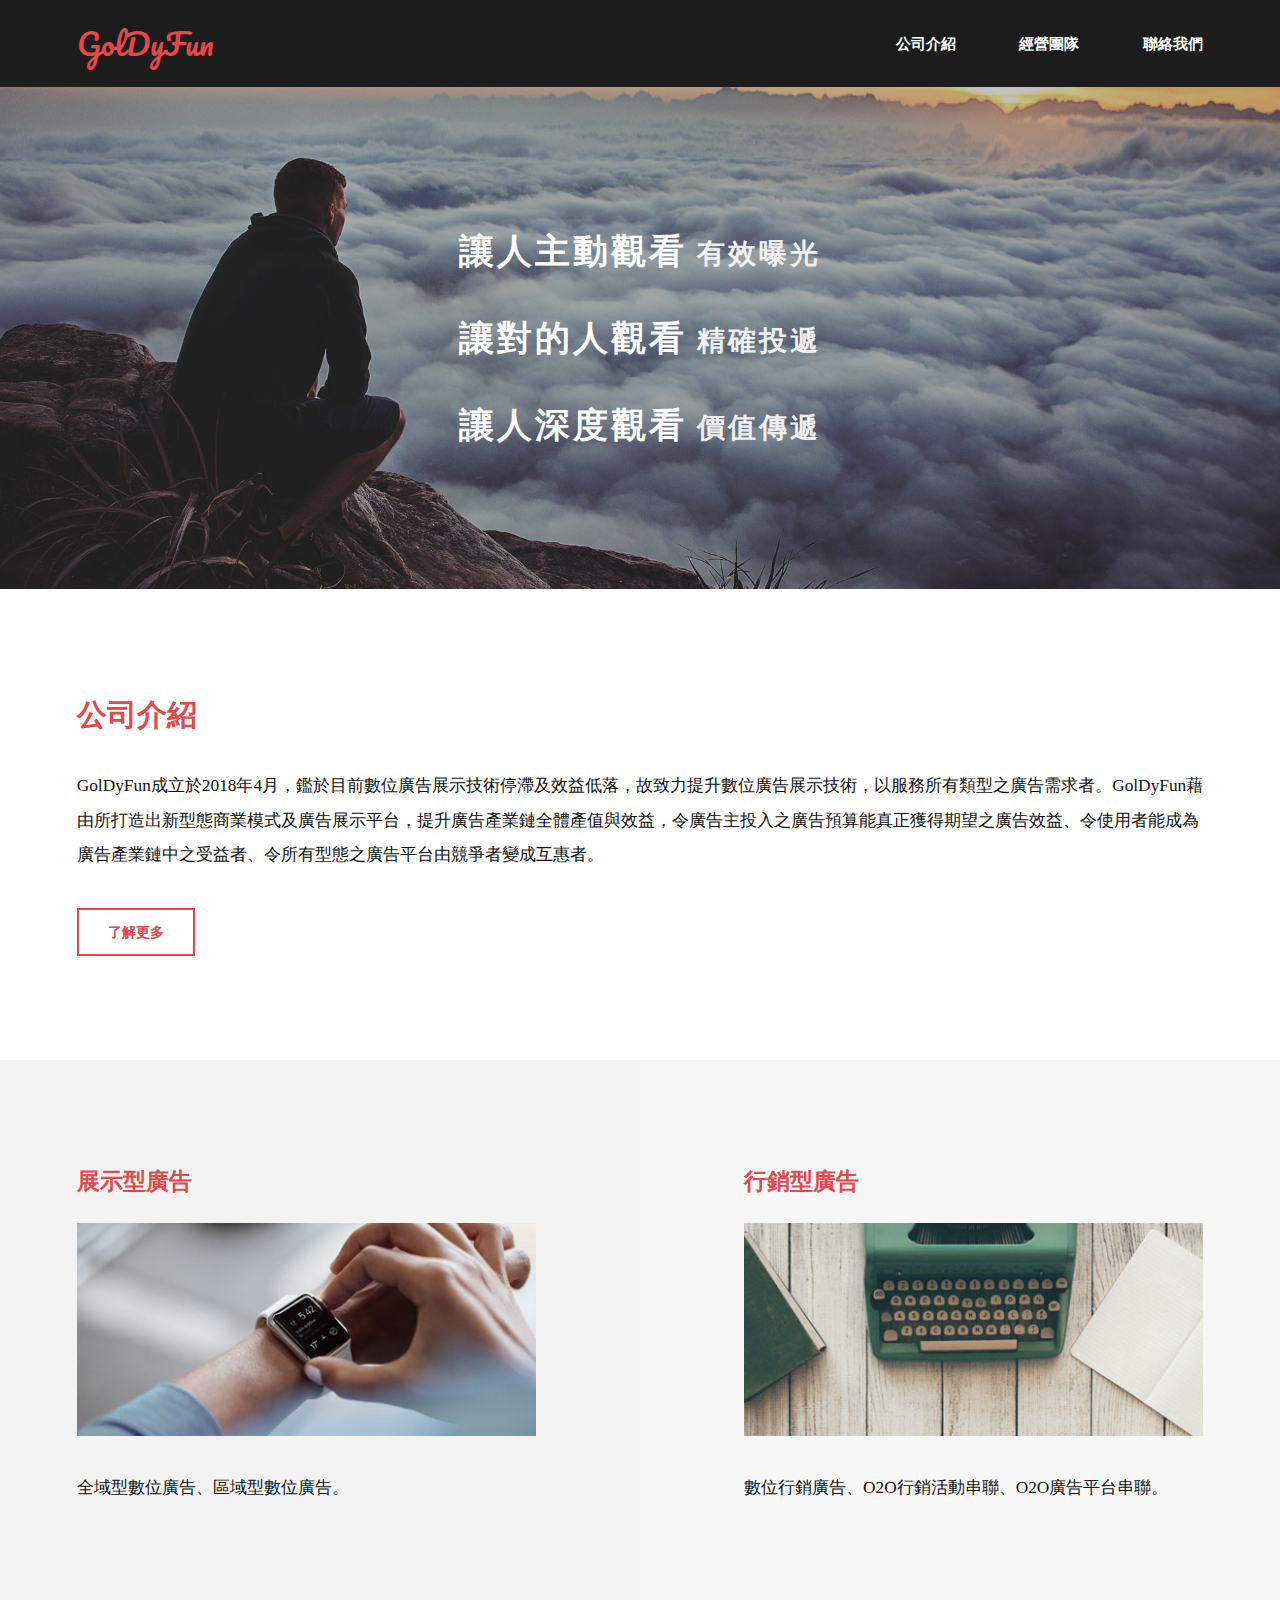
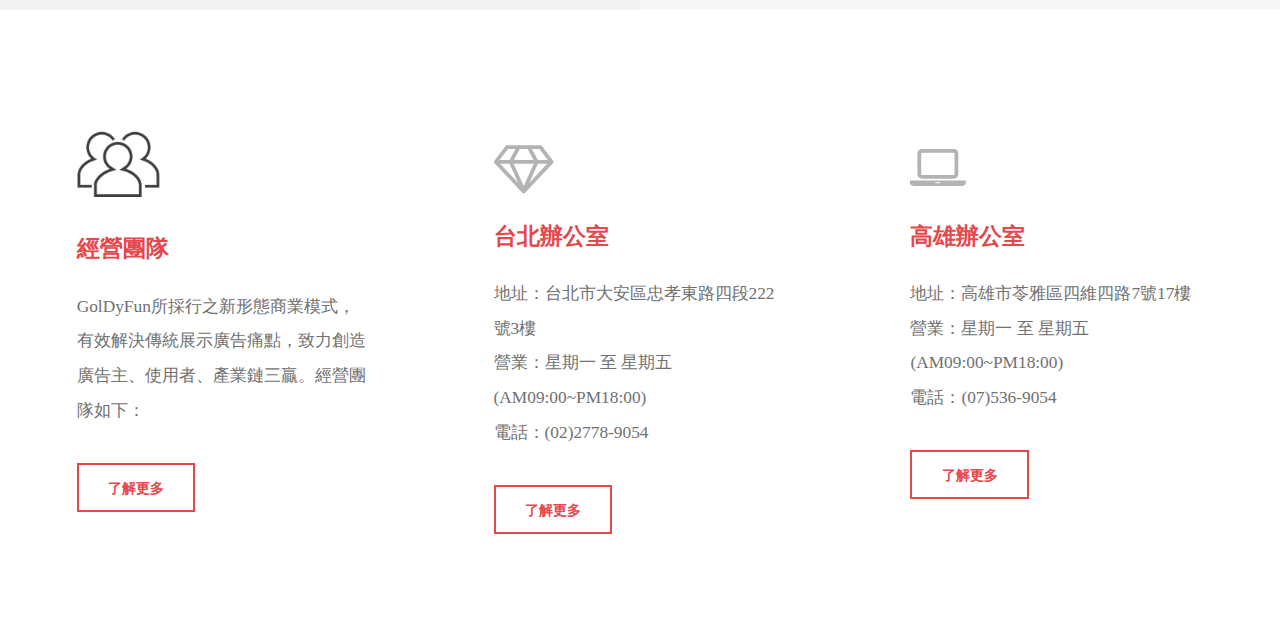
<file: index.html>
<!DOCTYPE HTML>
<!--
	Introspect by TEMPLATED
	templated.co @templatedco
	Released for free under the Creative Commons Attribution 3.0 license (templated.co/license)
-->
<html>
	<head>
		<title>夠大方股份有限公司</title>
		<meta charset="utf-8" />
		<meta name="viewport" content="width=device-width, initial-scale=1, user-scalable=no" />
		<link rel="stylesheet" href="assets/css/main.css" />
	</head>
	<body>
		<!-- Header -->
			<header id="header">
				<div class="inner">
					<a href="index.html" class="logo">GolDyFun</a>
					<nav id="nav">
						<a href="intro.html">公司介紹</a>
						<a href="team.html">經營團隊</a>
						<a href="contact-us.html">聯絡我們</a>
					</nav>
				</div>
			</header>
			<a href="#menu" class="navPanelToggle"><span class="fa fa-bars"></span></a>

		<!-- Banner -->
			<section id="banner">
				<div class="inner" style="text-align: center;">
					<h1>讓人主動觀看<span style="font-size:0.8em; color:#f0f0f0; font-weight: bold;"> 有效曝光</span></h1>
					<h1>讓對的人觀看<span style="font-size:0.8em; color:#f0f0f0; font-weight: bold;"> 精確投遞</span></h1>
					<h1>讓人深度觀看<span style="font-size:0.8em; color:#f0f0f0; font-weight: bold;"> 價值傳遞</span></h1>
				</div>
			</section>

		<!-- One -->
			<section id="one">
				<div class="inner">
					<header>
						<h2>公司介紹</h2>
					</header>
					<p style="font-family: Microsoft JhengHei;">GolDyFun成立於2018年4月，鑑於目前數位廣告展示技術停滯及效益低落，故致力提升數位廣告展示技術，以服務所有類型之廣告需求者。GolDyFun藉由所打造出新型態商業模式及廣告展示平台，提升廣告產業鏈全體產值與效益，令廣告主投入之廣告預算能真正獲得期望之廣告效益、令使用者能成為廣告產業鏈中之受益者、令所有型態之廣告平台由競爭者變成互惠者。</p>
					<ul class="actions">
						<li><a href="intro.html" class="button alt" style="font-family: Microsoft JhengHei;">了解更多</a></li>
					</ul>
				</div>
			</section>

		<!-- Two -->
			<section id="two">
				<div class="inner">
					<article>
						<div class="content">
							<header>
								<h3 style="font-family: Microsoft JhengHei;">展示型廣告</h3>
							</header>
							<div class="image fit">
								<img src="images/pic01.jpg" alt="" />
							</div>
							<p style="font-family: Microsoft JhengHei;">全域型數位廣告、區域型數位廣告。</p>
						</div>
					</article>
					<article class="alt">
						<div class="content">
							<header>
								<h3 style="font-family: Microsoft JhengHei;">行銷型廣告</h3>
							</header>
							<div class="image fit">
								<img src="images/pic02.jpg" alt="" />
							</div>
							<p style="font-family: Microsoft JhengHei;">數位行銷廣告、O2O行銷活動串聯、O2O廣告平台串聯。</p>
						</div>
					</article>
				</div>
			</section>

		<!-- Three -->
			<section id="three">
				<div class="inner">
					<article>
						<div class="content">
							<div class="image fit">
								<img src="images/team.png" alt="" style = "max-width: 83px; max-height: 83px;" />
							</div>
							<header>
								<h3 style="font-family: Microsoft JhengHei;">經營團隊</h3>
							</header>
							<p style="font-family: Microsoft JhengHei;">GolDyFun所採行之新形態商業模式，有效解決傳統展示廣告痛點，致力創造廣告主、使用者、產業鏈三贏。經營團隊如下：</p>
							<ul class="actions">
								<li><a href="team.html" class="button alt">了解更多</a></li>
							</ul>
						</div>
					</article>
					<article>
						<div class="content">
							<span class="icon fa-diamond"></span>
							<header>
								<h3 style="font-family: Microsoft JhengHei;">台北辦公室</h3>
							</header>
							<p style="font-family: Microsoft JhengHei;">地址：台北市大安區忠孝東路四段222號3樓<br> 
									營業：星期一 至 星期五 (AM09:00~PM18:00)<br>
									電話：(02)2778-9054
									</p>
							<ul class="actions">
								<li><a href="location-taipei.html" class="button alt">了解更多</a></li>
							</ul>
						</div>
					</article>
					<article>
					<div class="content">
							<span class="icon fa-laptop"></span>
							<header>
								<h3 style="font-family: Microsoft JhengHei;">高雄辦公室</h3>
							</header>
							<p style="font-family: Microsoft JhengHei;">地址：高雄市苓雅區四維四路7號17樓<br>  
									營業：星期一 至 星期五 (AM09:00~PM18:00)<br>
									電話：(07)536-9054
									</p>
							<ul class="actions">
								<li><a href="location-kaohsiung.html" class="button alt">了解更多</a></li>
							</ul>
						</div>
					</article>
				</div>
			</section>
		
		<!-- Scripts -->
			<script src="assets/js/jquery.min.js"></script>
			<script src="assets/js/skel.min.js"></script>
			<script src="assets/js/util.js"></script>
			<script src="assets/js/main.js"></script>

	</body>
</html>
</file>
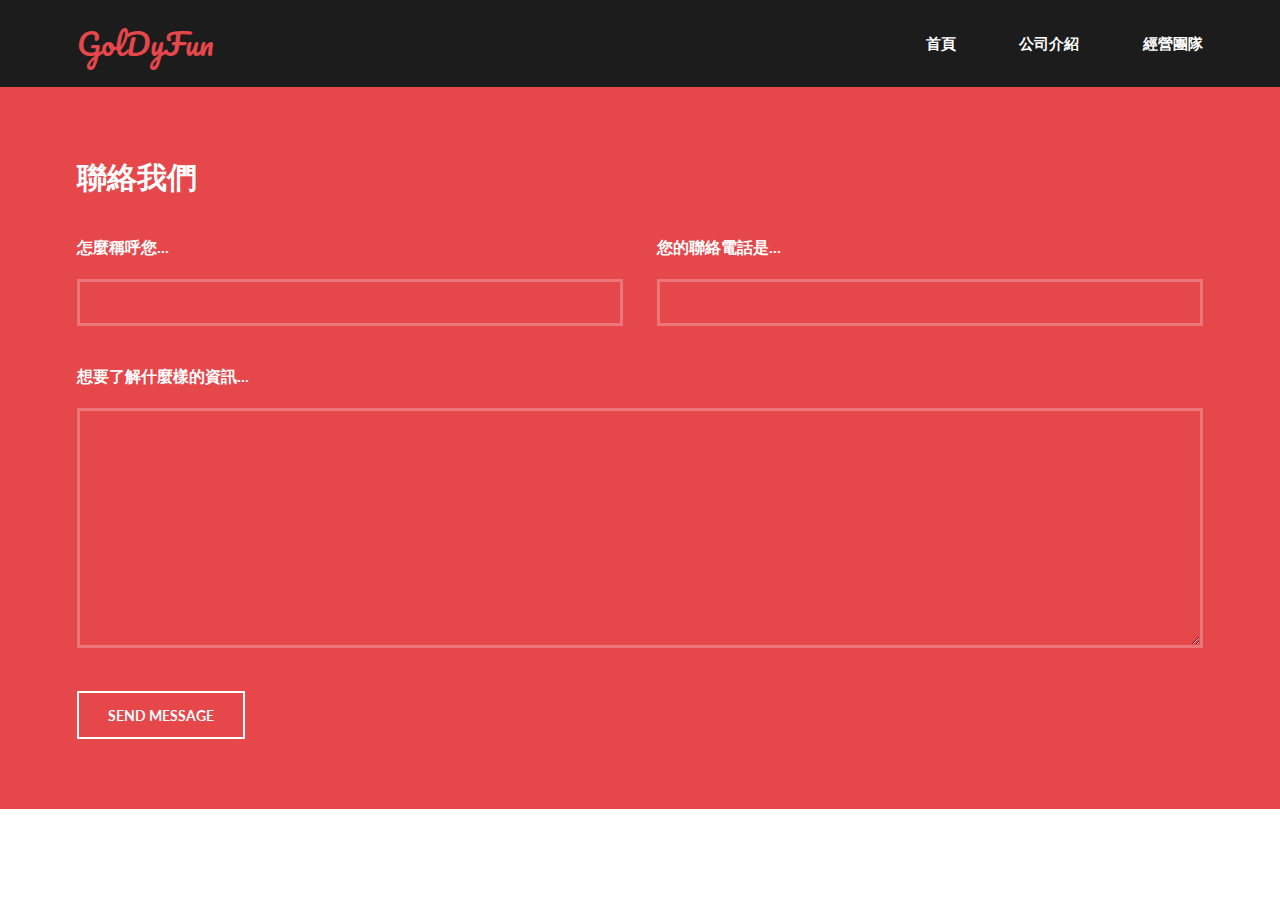
<file: contact-us.html>
<!DOCTYPE HTML>
<!--
	Introspect by TEMPLATED
	templated.co @templatedco
	Released for free under the Creative Commons Attribution 3.0 license (templated.co/license)
-->
<html>
	<head>
		<title>夠大方股份有限公司</title>
		<meta charset="utf-8" />
		<meta name="viewport" content="width=device-width, initial-scale=1, user-scalable=no" />
		<link rel="stylesheet" href="assets/css/main.css" />
	</head>
	<body>

		<!-- Header -->
			<header id="header">
				<div class="inner">
					<a href="index.html" class="logo">GolDyFun</a>
					<nav id="nav">
						<a href="index.html">首頁</a>
						<a href="intro.html">公司介紹</a>
						<a href="team.html">經營團隊</a>
					</nav>
				</div>
			</header>
			<a href="#menu" class="navPanelToggle"><span class="fa fa-bars"></span></a>

		<!-- Footer -->
			<section id="footer">
				<div class="inner">
					<header>
						<h2>聯絡我們</h2>
					</header>
					<form method="post" action="mailto:someone@example.com">
						<div class="field half first">
							<label for="name">怎麼稱呼您...</label>
							<input type="text" name="name" id="name" />
						</div>
						<div class="field half">
							<label for="email">您的聯絡電話是...</label>
							<input type="text" name="email" id="email" />
						</div>
						<div class="field">
							<label for="message">想要了解什麼樣的資訊...</label>
							<textarea name="message" id="message" rows="6"></textarea>
						</div>
						<ul class="actions">
							<li><input type="submit" value="Send Message" class="alt" /></li>
						</ul>
					</form>
				</div>
			</section>

		<!-- Scripts -->
			<script src="assets/js/jquery.min.js"></script>
			<script src="assets/js/skel.min.js"></script>
			<script src="assets/js/util.js"></script>
			<script src="assets/js/main.js"></script>

	</body>
</html>
</file>
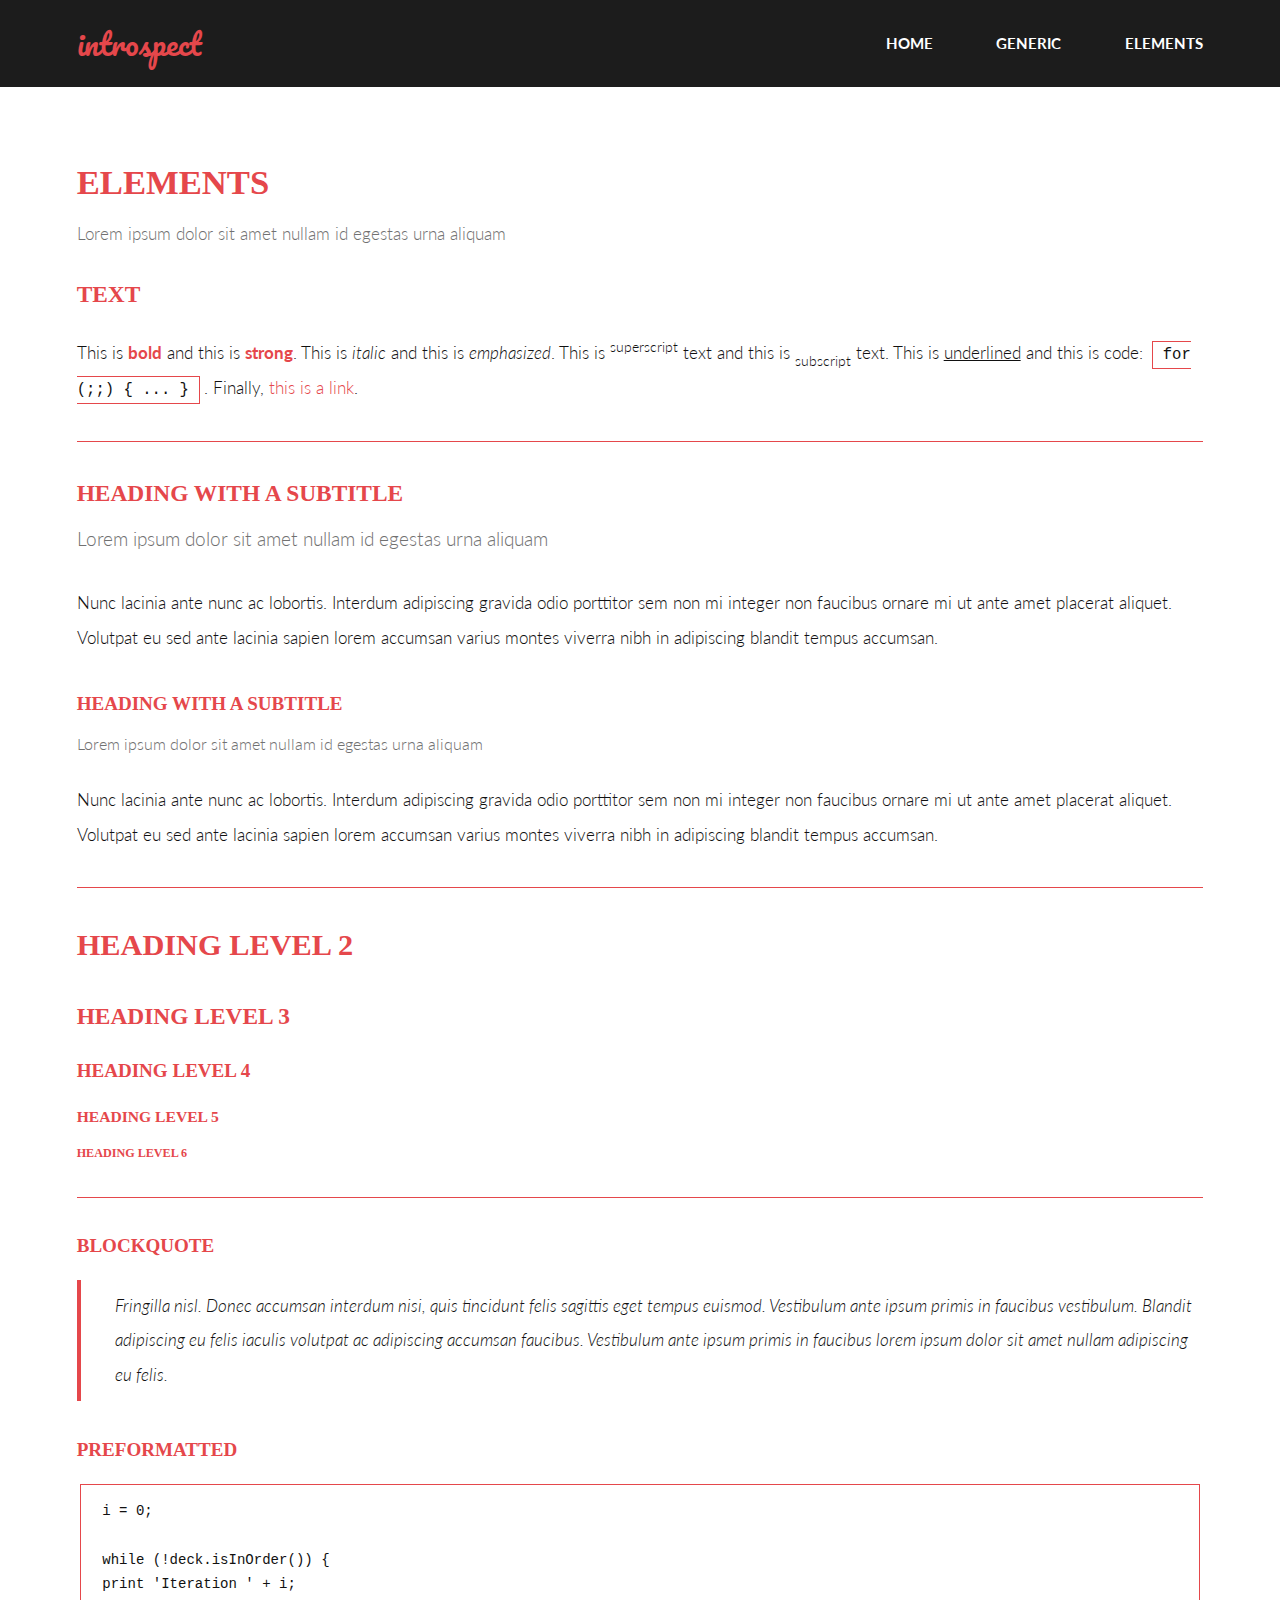
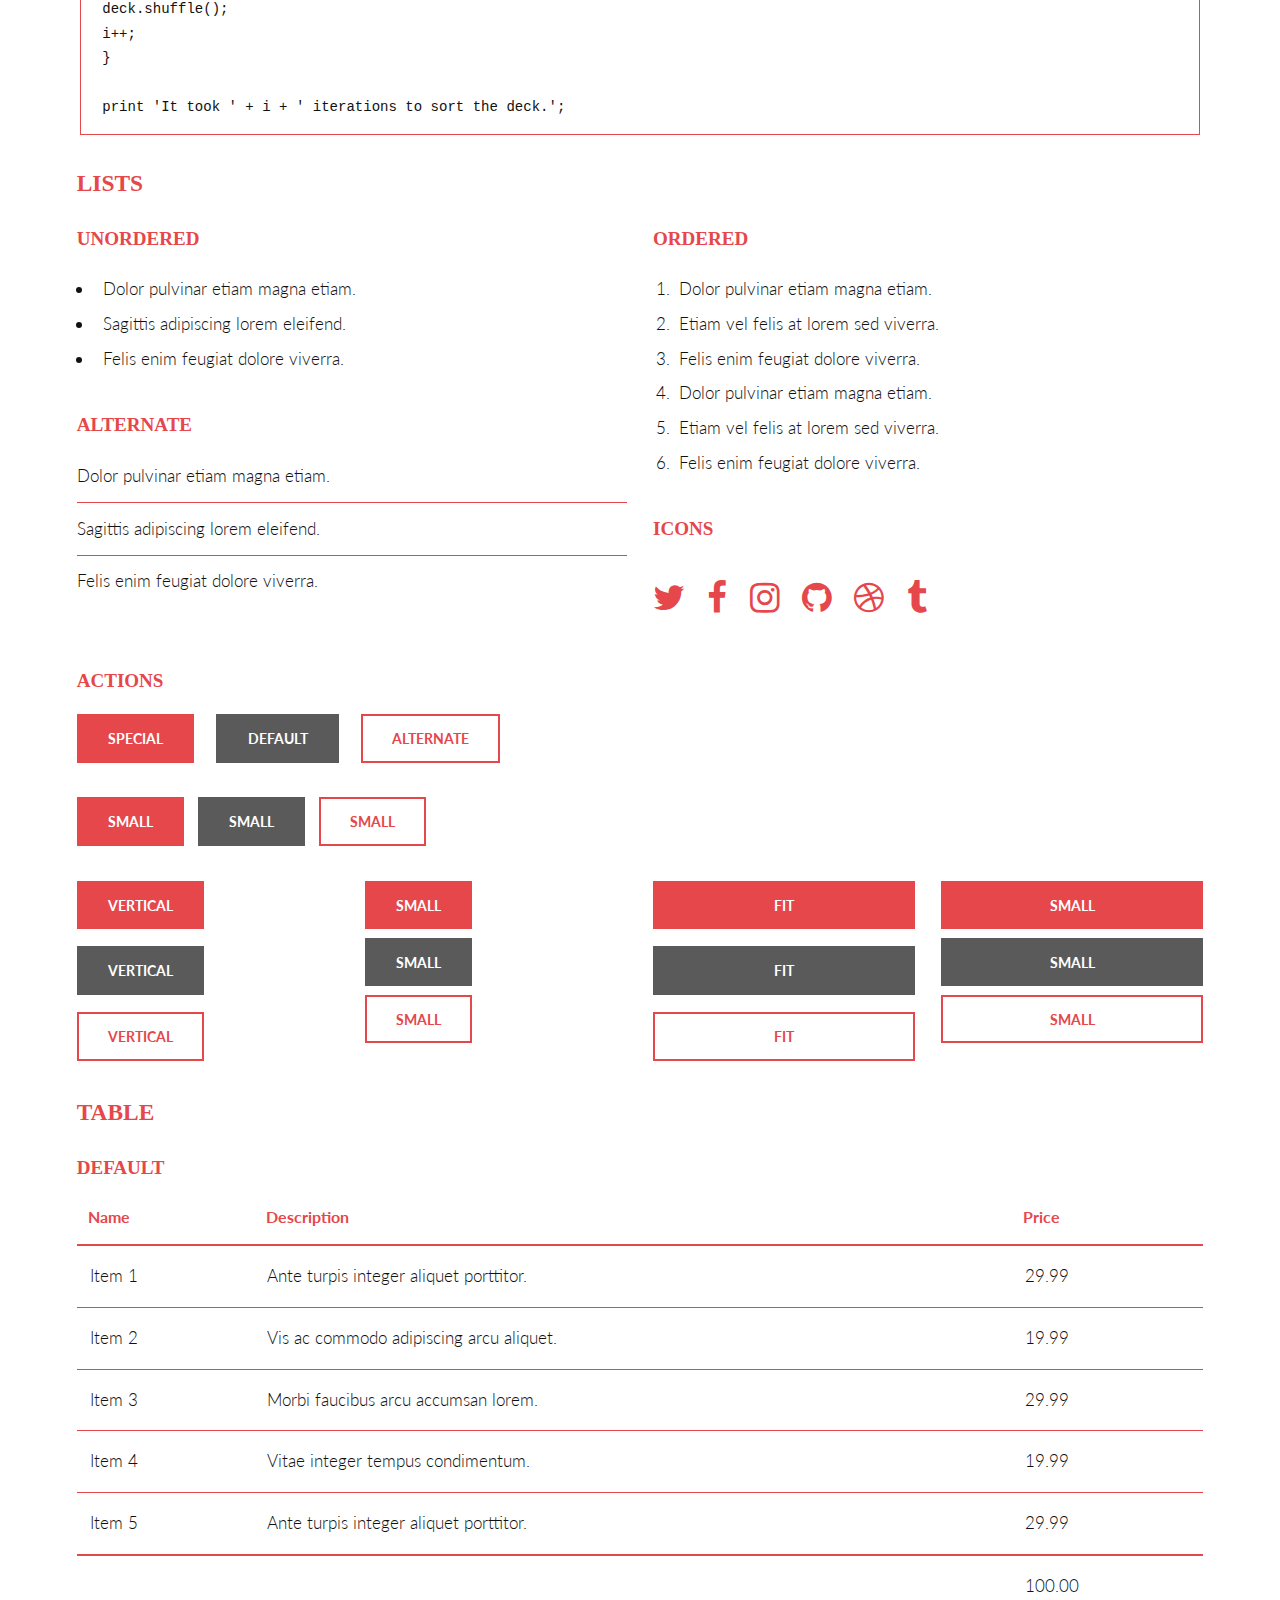
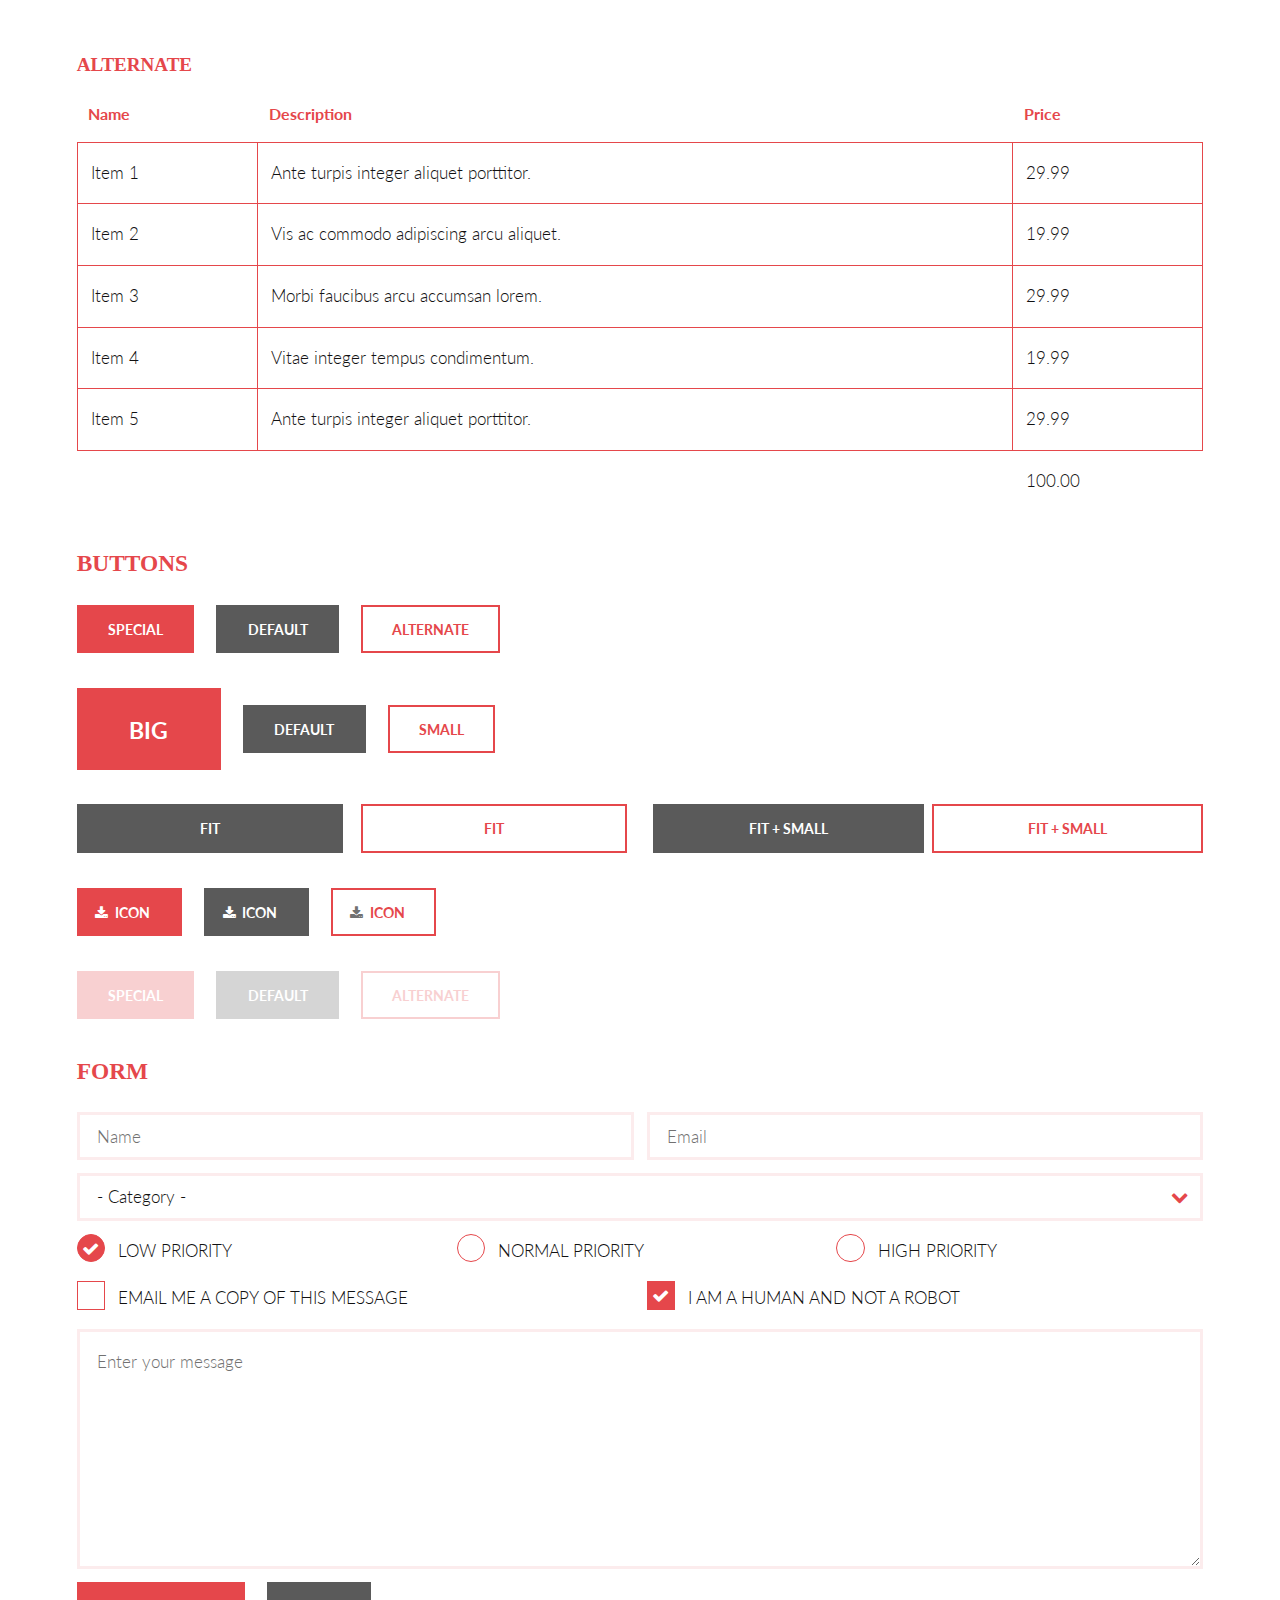
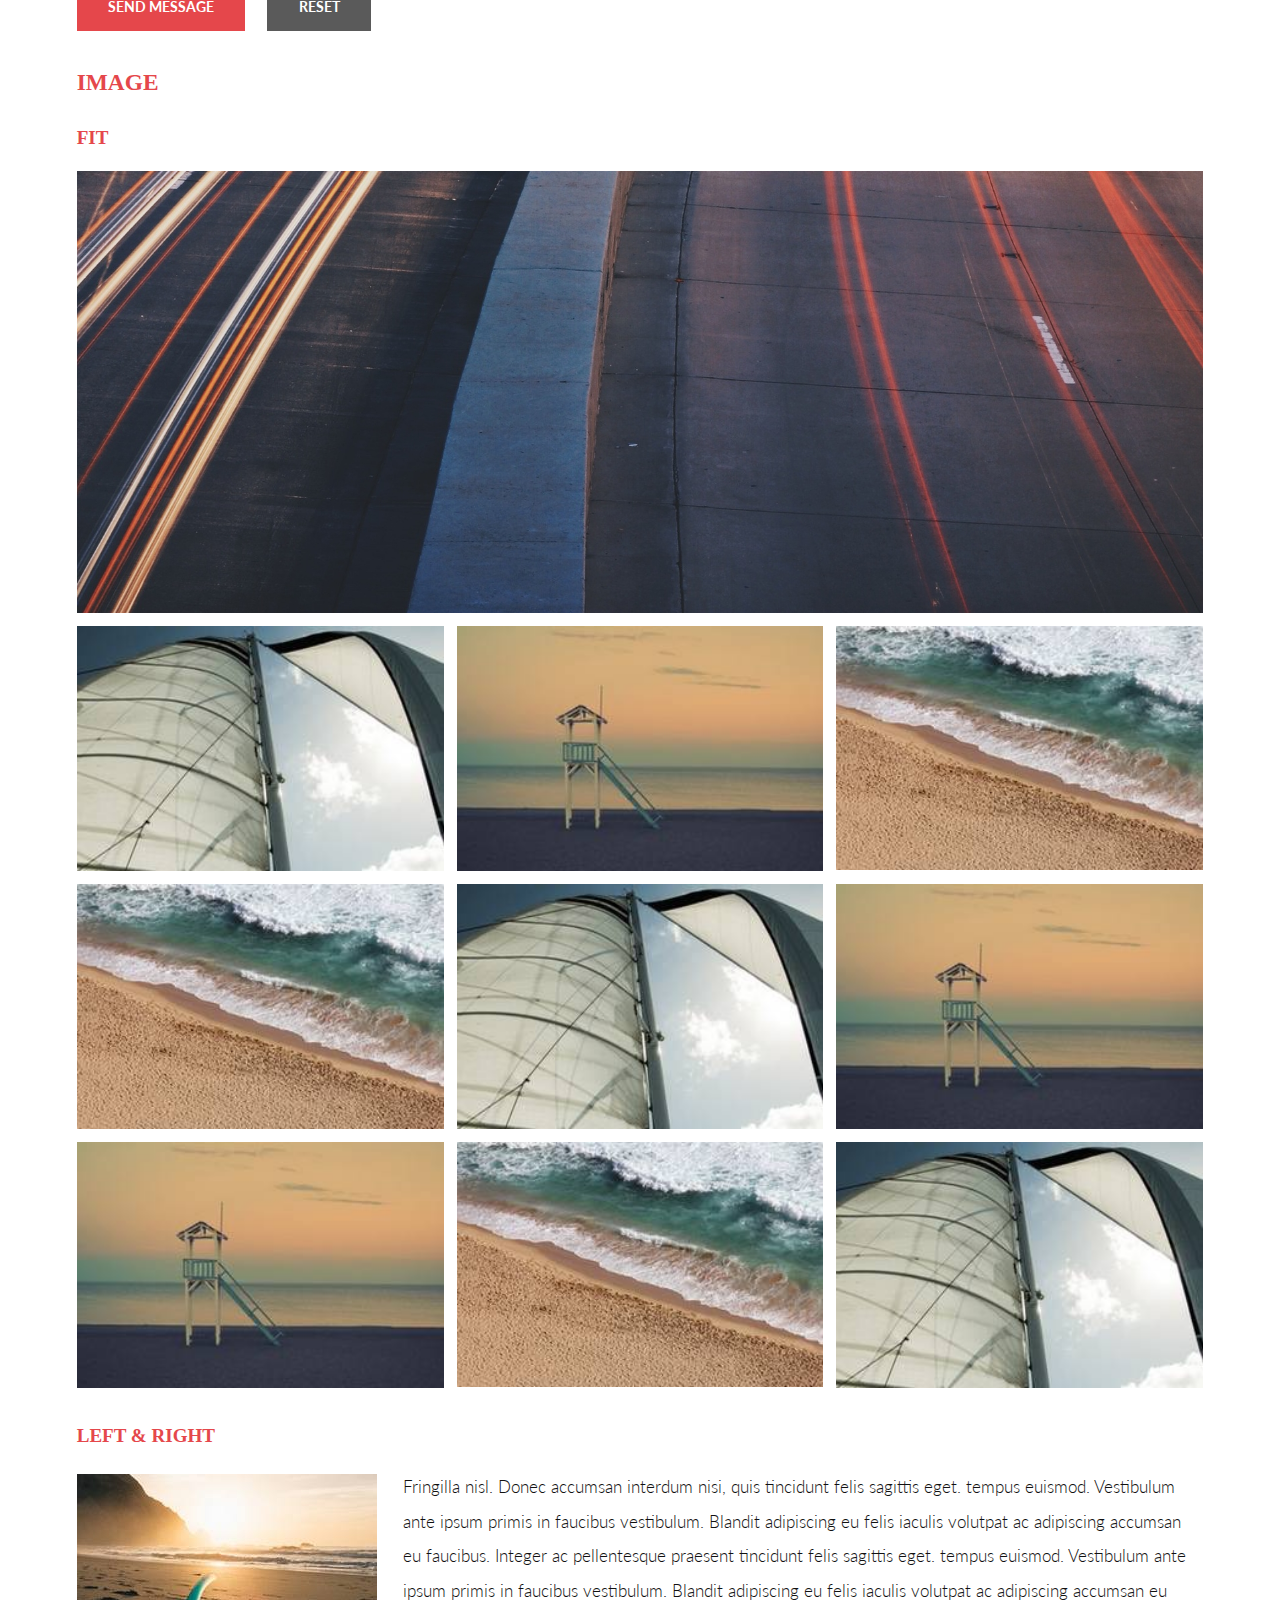
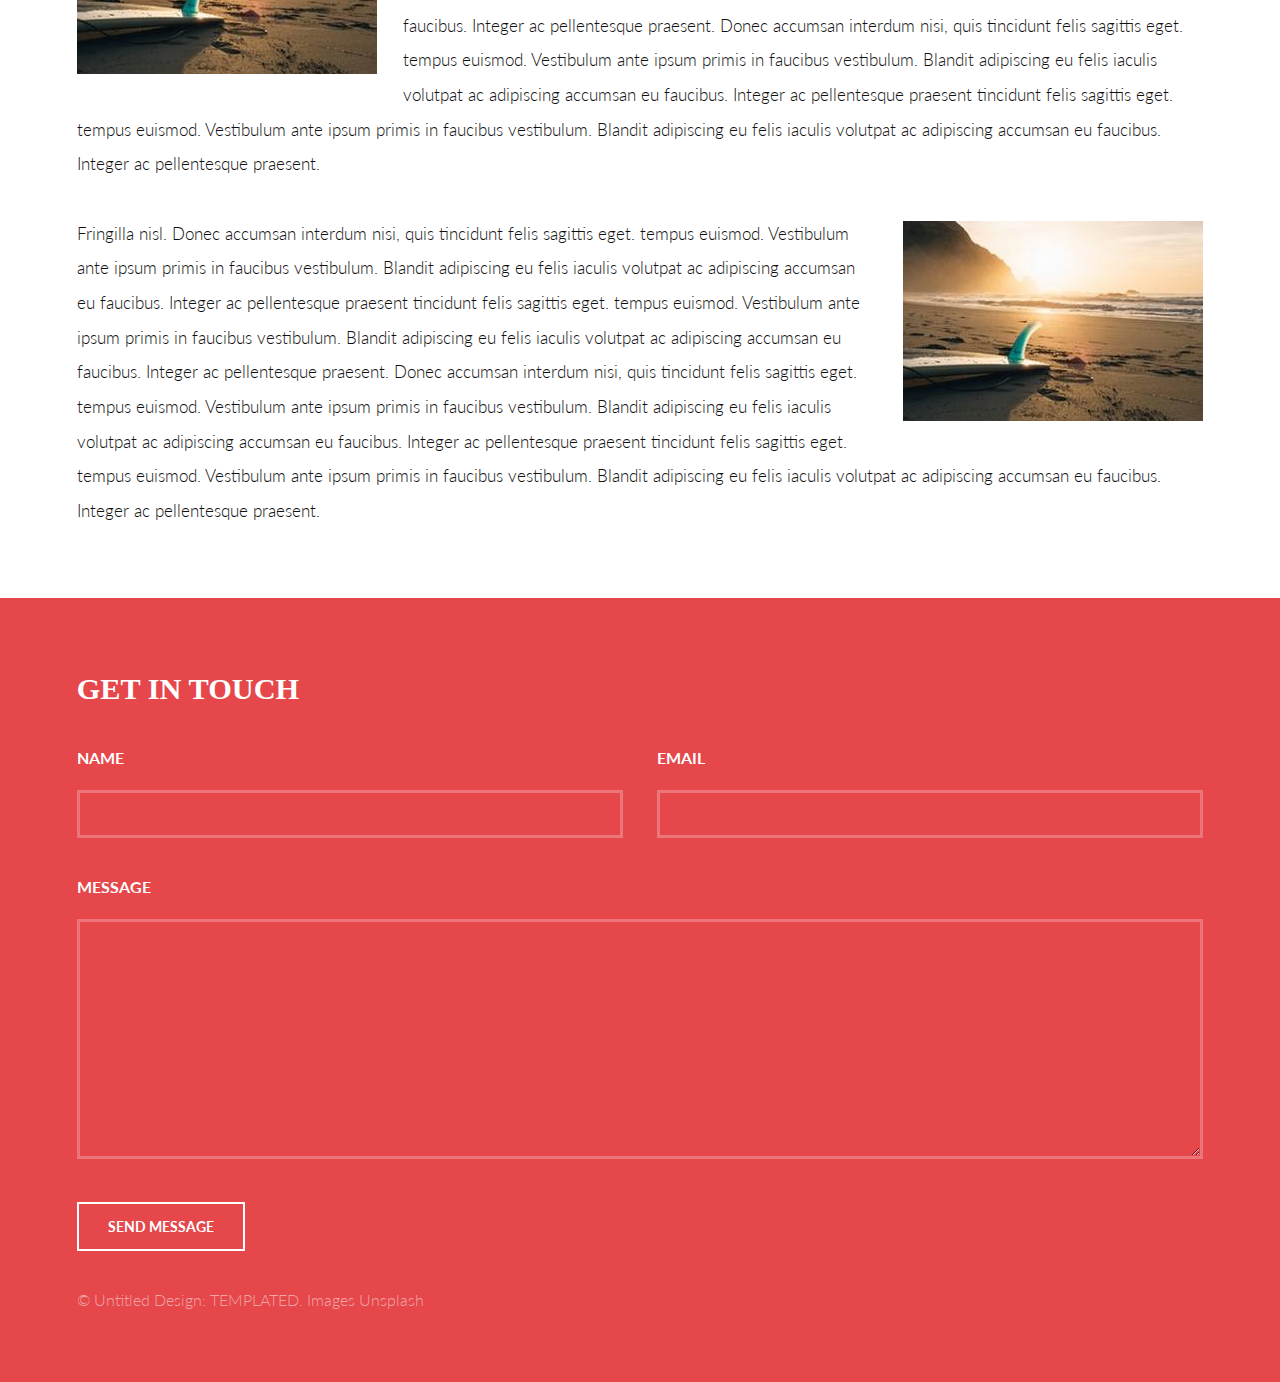
<file: elements.html>
<!DOCTYPE HTML>
<!--
	Introspect by TEMPLATED
	templated.co @templatedco
	Released for free under the Creative Commons Attribution 3.0 license (templated.co/license)
-->
<html>
	<head>
		<title>Elements - Introspect by TEMPLATED</title>
		<meta charset="utf-8" />
		<meta name="viewport" content="width=device-width, initial-scale=1, user-scalable=no" />
		<link rel="stylesheet" href="assets/css/main.css" />
	</head>
	<body>

		<!-- Header -->
			<header id="header">
				<div class="inner">
					<a href="index.html" class="logo">introspect</a>
					<nav id="nav">
						<a href="index.html">Home</a>
						<a href="generic.html">Generic</a>
						<a href="elements.html">Elements</a>
					</nav>
				</div>
			</header>
			<a href="#menu" class="navPanelToggle"><span class="fa fa-bars"></span></a>

		<!-- Main -->
			<section id="main">
				<div class="inner">
					<header class="major special">
						<h1>Elements</h1>
						<p>Lorem ipsum dolor sit amet nullam id egestas urna aliquam</p>
					</header>

					<!-- Text -->
						<section>
							<h3>Text</h3>
							<p>This is <b>bold</b> and this is <strong>strong</strong>. This is <i>italic</i> and this is <em>emphasized</em>.
							This is <sup>superscript</sup> text and this is <sub>subscript</sub> text.
							This is <u>underlined</u> and this is code: <code>for (;;) { ... }</code>. Finally, <a href="#">this is a link</a>.</p>

							<hr />

							<header>
								<h3>Heading with a Subtitle</h3>
								<p>Lorem ipsum dolor sit amet nullam id egestas urna aliquam</p>
							</header>
							<p>Nunc lacinia ante nunc ac lobortis. Interdum adipiscing gravida odio porttitor sem non mi integer non faucibus ornare mi ut ante amet placerat aliquet. Volutpat eu sed ante lacinia sapien lorem accumsan varius montes viverra nibh in adipiscing blandit tempus accumsan.</p>
							<header>
								<h4>Heading with a Subtitle</h4>
								<p>Lorem ipsum dolor sit amet nullam id egestas urna aliquam</p>
							</header>
							<p>Nunc lacinia ante nunc ac lobortis. Interdum adipiscing gravida odio porttitor sem non mi integer non faucibus ornare mi ut ante amet placerat aliquet. Volutpat eu sed ante lacinia sapien lorem accumsan varius montes viverra nibh in adipiscing blandit tempus accumsan.</p>

							<hr />

							<h2>Heading Level 2</h2>
							<h3>Heading Level 3</h3>
							<h4>Heading Level 4</h4>
							<h5>Heading Level 5</h5>
							<h6>Heading Level 6</h6>

							<hr />

							<h4>Blockquote</h4>
							<blockquote>Fringilla nisl. Donec accumsan interdum nisi, quis tincidunt felis sagittis eget tempus euismod. Vestibulum ante ipsum primis in faucibus vestibulum. Blandit adipiscing eu felis iaculis volutpat ac adipiscing accumsan faucibus. Vestibulum ante ipsum primis in faucibus lorem ipsum dolor sit amet nullam adipiscing eu felis.</blockquote>

							<h4>Preformatted</h4>
							<pre><code>i = 0;

while (!deck.isInOrder()) {
print 'Iteration ' + i;
deck.shuffle();
i++;
}

print 'It took ' + i + ' iterations to sort the deck.';</code></pre>
						</section>

					<!-- Lists -->
						<section>
							<h3>Lists</h3>
							<div class="row">
								<div class="6u 12u$(xsmall)">

									<h4>Unordered</h4>
									<ul>
										<li>Dolor pulvinar etiam magna etiam.</li>
										<li>Sagittis adipiscing lorem eleifend.</li>
										<li>Felis enim feugiat dolore viverra.</li>
									</ul>

									<h4>Alternate</h4>
									<ul class="alt">
										<li>Dolor pulvinar etiam magna etiam.</li>
										<li>Sagittis adipiscing lorem eleifend.</li>
										<li>Felis enim feugiat dolore viverra.</li>
									</ul>

								</div>
								<div class="6u$ 12u$(xsmall)">

									<h4>Ordered</h4>
									<ol>
										<li>Dolor pulvinar etiam magna etiam.</li>
										<li>Etiam vel felis at lorem sed viverra.</li>
										<li>Felis enim feugiat dolore viverra.</li>
										<li>Dolor pulvinar etiam magna etiam.</li>
										<li>Etiam vel felis at lorem sed viverra.</li>
										<li>Felis enim feugiat dolore viverra.</li>
									</ol>

									<h4>Icons</h4>
									<ul class="icons">
										<li><a href="#" class="icon fa-twitter"><span class="label">Twitter</span></a></li>
										<li><a href="#" class="icon fa-facebook"><span class="label">Facebook</span></a></li>
										<li><a href="#" class="icon fa-instagram"><span class="label">Instagram</span></a></li>
										<li><a href="#" class="icon fa-github"><span class="label">Github</span></a></li>
										<li><a href="#" class="icon fa-dribbble"><span class="label">Dribbble</span></a></li>
										<li><a href="#" class="icon fa-tumblr"><span class="label">Tumblr</span></a></li>
									</ul>

								</div>
							</div>

							<h4>Actions</h4>
							<ul class="actions">
								<li><a href="#" class="button special">Special</a></li>
								<li><a href="#" class="button">Default</a></li>
								<li><a href="#" class="button alt">Alternate</a></li>
							</ul>
							<ul class="actions small">
								<li><a href="#" class="button special small">Small</a></li>
								<li><a href="#" class="button small">Small</a></li>
								<li><a href="#" class="button alt small">Small</a></li>
							</ul>
							<div class="row">
								<div class="3u 6u(small) 12u$(xsmall)">
									<ul class="actions vertical">
										<li><a href="#" class="button special">Vertical</a></li>
										<li><a href="#" class="button">Vertical</a></li>
										<li><a href="#" class="button alt">Vertical</a></li>
									</ul>
								</div>
								<div class="3u 6u$(small) 12u$(xsmall)">
									<ul class="actions vertical small">
										<li><a href="#" class="button special small">Small</a></li>
										<li><a href="#" class="button small">Small</a></li>
										<li><a href="#" class="button alt small">Small</a></li>
									</ul>
								</div>
								<div class="3u 6u(small) 12u$(xsmall)">
									<ul class="actions vertical">
										<li><a href="#" class="button special fit">Fit</a></li>
										<li><a href="#" class="button fit">Fit</a></li>
										<li><a href="#" class="button alt fit">Fit</a></li>
									</ul>
								</div>
								<div class="3u$ 6u$(small) 12u$(xsmall)">
									<ul class="actions vertical small">
										<li><a href="#" class="button special small fit">Small</a></li>
										<li><a href="#" class="button small fit">Small</a></li>
										<li><a href="#" class="button alt small fit">Small</a></li>
									</ul>
								</div>
							</div>
						</section>

					<!-- Table -->
						<section>
							<h3>Table</h3>
							<h4>Default</h4>
							<div class="table-wrapper">
								<table>
									<thead>
										<tr>
											<th>Name</th>
											<th>Description</th>
											<th>Price</th>
										</tr>
									</thead>
									<tbody>
										<tr>
											<td>Item 1</td>
											<td>Ante turpis integer aliquet porttitor.</td>
											<td>29.99</td>
										</tr>
										<tr>
											<td>Item 2</td>
											<td>Vis ac commodo adipiscing arcu aliquet.</td>
											<td>19.99</td>
										</tr>
										<tr>
											<td>Item 3</td>
											<td> Morbi faucibus arcu accumsan lorem.</td>
											<td>29.99</td>
										</tr>
										<tr>
											<td>Item 4</td>
											<td>Vitae integer tempus condimentum.</td>
											<td>19.99</td>
										</tr>
										<tr>
											<td>Item 5</td>
											<td>Ante turpis integer aliquet porttitor.</td>
											<td>29.99</td>
										</tr>
									</tbody>
									<tfoot>
										<tr>
											<td colspan="2"></td>
											<td>100.00</td>
										</tr>
									</tfoot>
								</table>
							</div>
							<h4>Alternate</h4>
							<div class="table-wrapper">
								<table class="alt">
									<thead>
										<tr>
											<th>Name</th>
											<th>Description</th>
											<th>Price</th>
										</tr>
									</thead>
									<tbody>
										<tr>
											<td>Item 1</td>
											<td>Ante turpis integer aliquet porttitor.</td>
											<td>29.99</td>
										</tr>
										<tr>
											<td>Item 2</td>
											<td>Vis ac commodo adipiscing arcu aliquet.</td>
											<td>19.99</td>
										</tr>
										<tr>
											<td>Item 3</td>
											<td> Morbi faucibus arcu accumsan lorem.</td>
											<td>29.99</td>
										</tr>
										<tr>
											<td>Item 4</td>
											<td>Vitae integer tempus condimentum.</td>
											<td>19.99</td>
										</tr>
										<tr>
											<td>Item 5</td>
											<td>Ante turpis integer aliquet porttitor.</td>
											<td>29.99</td>
										</tr>
									</tbody>
									<tfoot>
										<tr>
											<td colspan="2"></td>
											<td>100.00</td>
										</tr>
									</tfoot>
								</table>
							</div>
						</section>

					<!-- Buttons -->
						<section>
							<h3>Buttons</h3>
							<ul class="actions">
								<li><a href="#" class="button special">Special</a></li>
								<li><a href="#" class="button">Default</a></li>
								<li><a href="#" class="button alt">Alternate</a></li>
							</ul>
							<ul class="actions">
								<li><a href="#" class="button special big">Big</a></li>
								<li><a href="#" class="button">Default</a></li>
								<li><a href="#" class="button alt small">Small</a></li>
							</ul>
							<div class="row">
								<div class="6u 12u$(xsmall)">
									<ul class="actions fit">
										<li><a href="#" class="button fit">Fit</a></li>
										<li><a href="#" class="button alt fit">Fit</a></li>
									</ul>
								</div>
								<div class="6u$ 12u$(xsmall)">
									<ul class="actions fit small">
										<li><a href="#" class="button fit small">Fit + Small</a></li>
										<li><a href="#" class="button alt fit small">Fit + Small</a></li>
									</ul>
								</div>
							</div>
							<ul class="actions">
								<li><a href="#" class="button special icon fa-download">Icon</a></li>
								<li><a href="#" class="button icon fa-download">Icon</a></li>
								<li><a href="#" class="button alt icon fa-download">Icon</a></li>
							</ul>
							<ul class="actions">
								<li><span class="button special disabled">Special</span></li>
								<li><span class="button disabled">Default</span></li>
								<li><span class="button alt disabled">Alternate</span></li>
							</ul>
						</section>

					<!-- Form -->
						<section>
							<h3>Form</h3>
							<form method="post" action="#">
								<div class="row uniform 50%">
									<div class="6u 12u$(xsmall)">
										<input type="text" name="demo-name" id="demo-name" value="" placeholder="Name" />
									</div>
									<div class="6u$ 12u$(xsmall)">
										<input type="email" name="demo-email" id="demo-email" value="" placeholder="Email" />
									</div>
									<div class="12u$">
										<div class="select-wrapper">
											<select name="demo-category" id="demo-category">
												<option value="">- Category -</option>
												<option value="1">Manufacturing</option>
												<option value="1">Shipping</option>
												<option value="1">Administration</option>
												<option value="1">Human Resources</option>
											</select>
										</div>
									</div>
									<div class="4u 12u$(xsmall)">
										<input type="radio" id="priority-low" name="priority" checked>
										<label for="priority-low">Low Priority</label>
									</div>
									<div class="4u 12u$(xsmall)">
										<input type="radio" id="priority-normal" name="priority">
										<label for="priority-normal">Normal Priority</label>
									</div>
									<div class="4u$ 12u$(xsmall)">
										<input type="radio" id="priority-high" name="priority">
										<label for="priority-high">High Priority</label>
									</div>
									<div class="6u 12u$(small)">
										<input type="checkbox" id="copy" name="copy">
										<label for="copy">Email me a copy of this message</label>
									</div>
									<div class="6u$ 12u$(small)">
										<input type="checkbox" id="human" name="human" checked>
										<label for="human">I am a human and not a robot</label>
									</div>
									<div class="12u$">
										<textarea name="demo-message" id="demo-message" placeholder="Enter your message" rows="6"></textarea>
									</div>
									<div class="12u$">
										<ul class="actions">
											<li><input type="submit" value="Send Message" class="special" /></li>
											<li><input type="reset" value="Reset" /></li>
										</ul>
									</div>
								</div>
							</form>
						</section>

					<!-- Image -->
						<section>
							<h3>Image</h3>
							<h4>Fit</h4>
							<div class="box alt">
								<div class="row 50% uniform">
									<div class="12u$"><span class="image fit"><img src="images/pic11.jpg" alt="" /></span></div>
									<div class="4u"><span class="image fit"><img src="images/pic03.jpg" alt="" /></span></div>
									<div class="4u"><span class="image fit"><img src="images/pic04.jpg" alt="" /></span></div>
									<div class="4u$"><span class="image fit"><img src="images/pic05.jpg" alt="" /></span></div>
									<div class="4u"><span class="image fit"><img src="images/pic05.jpg" alt="" /></span></div>
									<div class="4u"><span class="image fit"><img src="images/pic03.jpg" alt="" /></span></div>
									<div class="4u$"><span class="image fit"><img src="images/pic04.jpg" alt="" /></span></div>
									<div class="4u"><span class="image fit"><img src="images/pic04.jpg" alt="" /></span></div>
									<div class="4u"><span class="image fit"><img src="images/pic05.jpg" alt="" /></span></div>
									<div class="4u$"><span class="image fit"><img src="images/pic03.jpg" alt="" /></span></div>
								</div>
							</div>

							<h4>Left &amp; Right</h4>
							<p><span class="image left"><img src="images/pic06.jpg" alt="" /></span>Fringilla nisl. Donec accumsan interdum nisi, quis tincidunt felis sagittis eget. tempus euismod. Vestibulum ante ipsum primis in faucibus vestibulum. Blandit adipiscing eu felis iaculis volutpat ac adipiscing accumsan eu faucibus. Integer ac pellentesque praesent tincidunt felis sagittis eget. tempus euismod. Vestibulum ante ipsum primis in faucibus vestibulum. Blandit adipiscing eu felis iaculis volutpat ac adipiscing accumsan eu faucibus. Integer ac pellentesque praesent. Donec accumsan interdum nisi, quis tincidunt felis sagittis eget. tempus euismod. Vestibulum ante ipsum primis in faucibus vestibulum. Blandit adipiscing eu felis iaculis volutpat ac adipiscing accumsan eu faucibus. Integer ac pellentesque praesent tincidunt felis sagittis eget. tempus euismod. Vestibulum ante ipsum primis in faucibus vestibulum. Blandit adipiscing eu felis iaculis volutpat ac adipiscing accumsan eu faucibus. Integer ac pellentesque praesent.</p>
							<p><span class="image right"><img src="images/pic06.jpg" alt="" /></span>Fringilla nisl. Donec accumsan interdum nisi, quis tincidunt felis sagittis eget. tempus euismod. Vestibulum ante ipsum primis in faucibus vestibulum. Blandit adipiscing eu felis iaculis volutpat ac adipiscing accumsan eu faucibus. Integer ac pellentesque praesent tincidunt felis sagittis eget. tempus euismod. Vestibulum ante ipsum primis in faucibus vestibulum. Blandit adipiscing eu felis iaculis volutpat ac adipiscing accumsan eu faucibus. Integer ac pellentesque praesent. Donec accumsan interdum nisi, quis tincidunt felis sagittis eget. tempus euismod. Vestibulum ante ipsum primis in faucibus vestibulum. Blandit adipiscing eu felis iaculis volutpat ac adipiscing accumsan eu faucibus. Integer ac pellentesque praesent tincidunt felis sagittis eget. tempus euismod. Vestibulum ante ipsum primis in faucibus vestibulum. Blandit adipiscing eu felis iaculis volutpat ac adipiscing accumsan eu faucibus. Integer ac pellentesque praesent.</p>
						</section>

				</div>
			</section>

		<!-- Footer -->
			<section id="footer">
				<div class="inner">
					<header>
						<h2>Get in Touch</h2>
					</header>
					<form method="post" action="#">
						<div class="field half first">
							<label for="name">Name</label>
							<input type="text" name="name" id="name" />
						</div>
						<div class="field half">
							<label for="email">Email</label>
							<input type="text" name="email" id="email" />
						</div>
						<div class="field">
							<label for="message">Message</label>
							<textarea name="message" id="message" rows="6"></textarea>
						</div>
						<ul class="actions">
							<li><input type="submit" value="Send Message" class="alt" /></li>
						</ul>
					</form>
					<div class="copyright">
						&copy; Untitled Design: <a href="https://templated.co/">TEMPLATED</a>. Images <a href="https://unsplash.com/">Unsplash</a>
					</div>
				</div>
			</section>

		<!-- Scripts -->
			<script src="assets/js/jquery.min.js"></script>
			<script src="assets/js/skel.min.js"></script>
			<script src="assets/js/util.js"></script>
			<script src="assets/js/main.js"></script>

	</body>
</html>
</file>
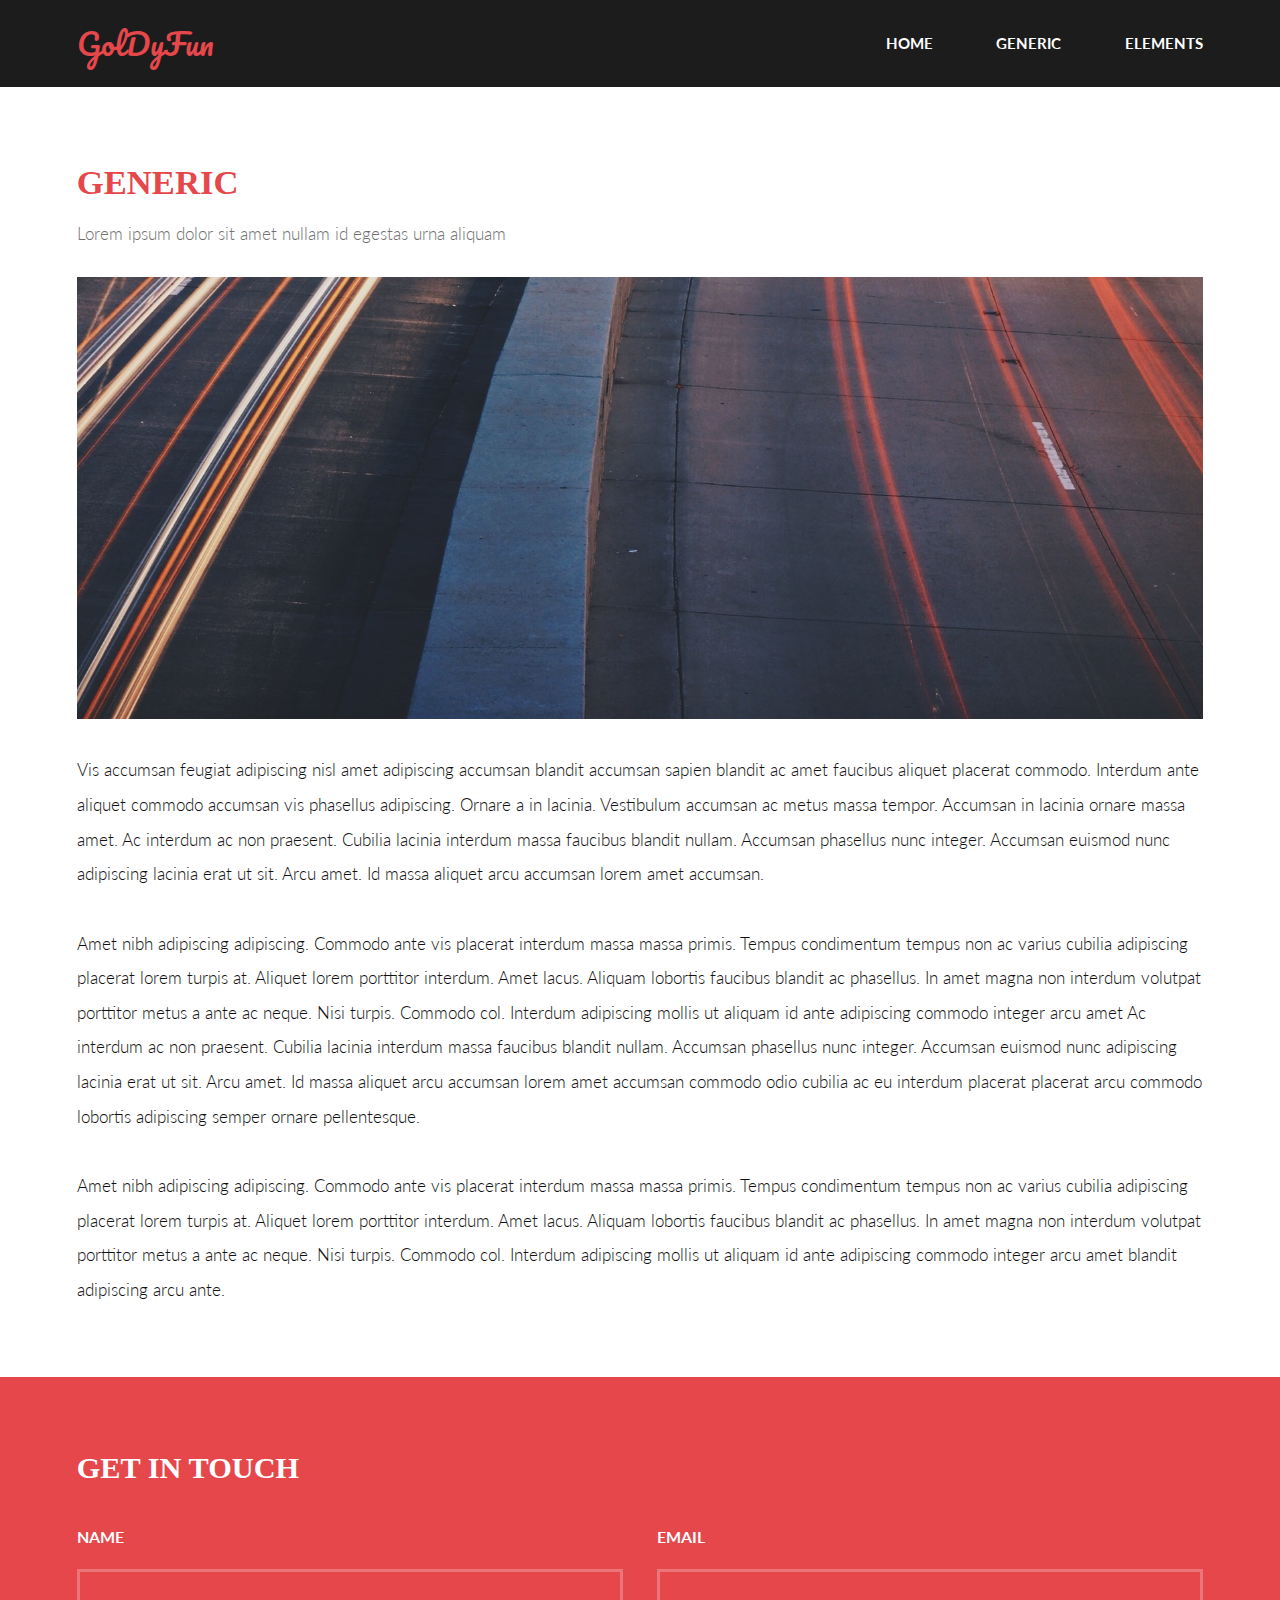
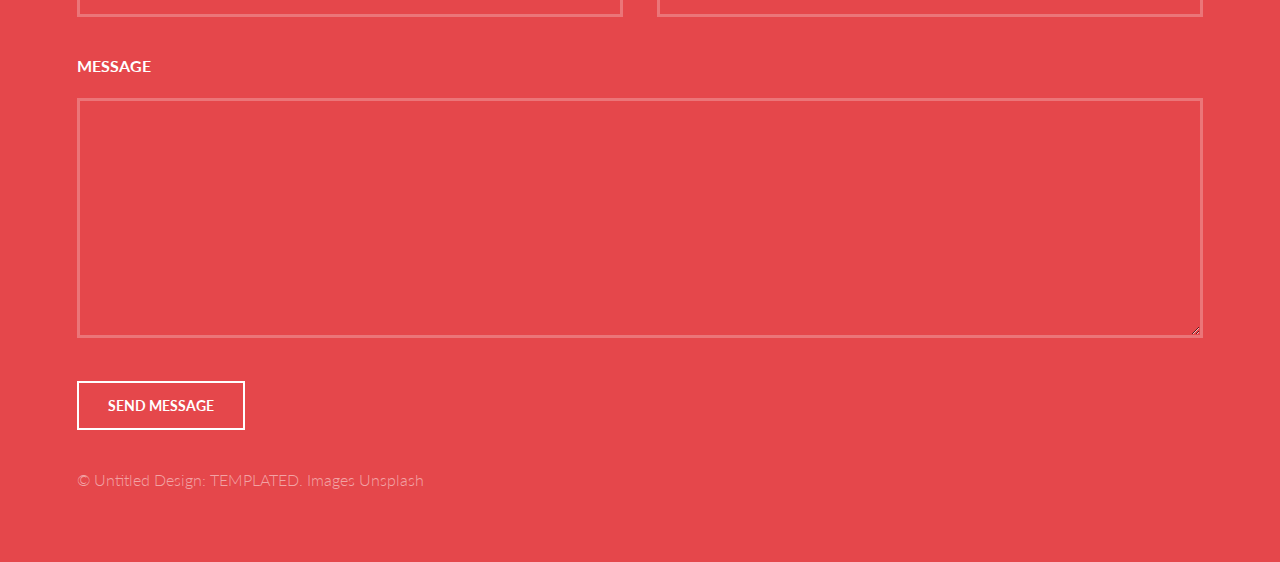
<file: generic.html>
<!DOCTYPE HTML>
<!--
	Introspect by TEMPLATED
	templated.co @templatedco
	Released for free under the Creative Commons Attribution 3.0 license (templated.co/license)
-->
<html>
	<head>
		<title>夠大方股份有限公司</title>
		<meta charset="utf-8" />
		<meta name="viewport" content="width=device-width, initial-scale=1, user-scalable=no" />
		<link rel="stylesheet" href="assets/css/main.css" />
	</head>
	<body>

		<!-- Header -->
			<header id="header">
				<div class="inner">
					<a href="index.html" class="logo">GolDyFun</a>
					<nav id="nav">
						<a href="index.html">Home</a>
						<a href="generic.html">Generic</a>
						<a href="elements.html">Elements</a>
					</nav>
				</div>
			</header>
			<a href="#menu" class="navPanelToggle"><span class="fa fa-bars"></span></a>

		<!-- Main -->
			<section id="main" >
				<div class="inner">
					<header class="major special">
						<h1>Generic</h1>
						<p>Lorem ipsum dolor sit amet nullam id egestas urna aliquam</p>
					</header>
					<a href="#" class="image fit"><img src="images/pic11.jpg" alt="" /></a>
					<p>Vis accumsan feugiat adipiscing nisl amet adipiscing accumsan blandit accumsan sapien blandit ac amet faucibus aliquet placerat commodo. Interdum ante aliquet commodo accumsan vis phasellus adipiscing. Ornare a in lacinia. Vestibulum accumsan ac metus massa tempor. Accumsan in lacinia ornare massa amet. Ac interdum ac non praesent. Cubilia lacinia interdum massa faucibus blandit nullam. Accumsan phasellus nunc integer. Accumsan euismod nunc adipiscing lacinia erat ut sit. Arcu amet. Id massa aliquet arcu accumsan lorem amet accumsan.</p>
					<p>Amet nibh adipiscing adipiscing. Commodo ante vis placerat interdum massa massa primis. Tempus condimentum tempus non ac varius cubilia adipiscing placerat lorem turpis at. Aliquet lorem porttitor interdum. Amet lacus. Aliquam lobortis faucibus blandit ac phasellus. In amet magna non interdum volutpat porttitor metus a ante ac neque. Nisi turpis. Commodo col. Interdum adipiscing mollis ut aliquam id ante adipiscing commodo integer arcu amet Ac interdum ac non praesent. Cubilia lacinia interdum massa faucibus blandit nullam. Accumsan phasellus nunc integer. Accumsan euismod nunc adipiscing lacinia erat ut sit. Arcu amet. Id massa aliquet arcu accumsan lorem amet accumsan commodo odio cubilia ac eu interdum placerat placerat arcu commodo lobortis adipiscing semper ornare pellentesque.</p>
					<p>Amet nibh adipiscing adipiscing. Commodo ante vis placerat interdum massa massa primis. Tempus condimentum tempus non ac varius cubilia adipiscing placerat lorem turpis at. Aliquet lorem porttitor interdum. Amet lacus. Aliquam lobortis faucibus blandit ac phasellus. In amet magna non interdum volutpat porttitor metus a ante ac neque. Nisi turpis. Commodo col. Interdum adipiscing mollis ut aliquam id ante adipiscing commodo integer arcu amet blandit adipiscing arcu ante.</p>
				</div>
			</section>

		<!-- Footer -->
			<section id="footer">
				<div class="inner">
					<header>
						<h2>Get in Touch</h2>
					</header>
					<form method="post" action="#">
						<div class="field half first">
							<label for="name">Name</label>
							<input type="text" name="name" id="name" />
						</div>
						<div class="field half">
							<label for="email">Email</label>
							<input type="text" name="email" id="email" />
						</div>
						<div class="field">
							<label for="message">Message</label>
							<textarea name="message" id="message" rows="6"></textarea>
						</div>
						<ul class="actions">
							<li><input type="submit" value="Send Message" class="alt" /></li>
						</ul>
					</form>
					<div class="copyright">
						&copy; Untitled Design: <a href="https://templated.co/">TEMPLATED</a>. Images <a href="https://unsplash.com/">Unsplash</a>
					</div>
				</div>
			</section>

		<!-- Scripts -->
			<script src="assets/js/jquery.min.js"></script>
			<script src="assets/js/skel.min.js"></script>
			<script src="assets/js/util.js"></script>
			<script src="assets/js/main.js"></script>

	</body>
</html>
</file>
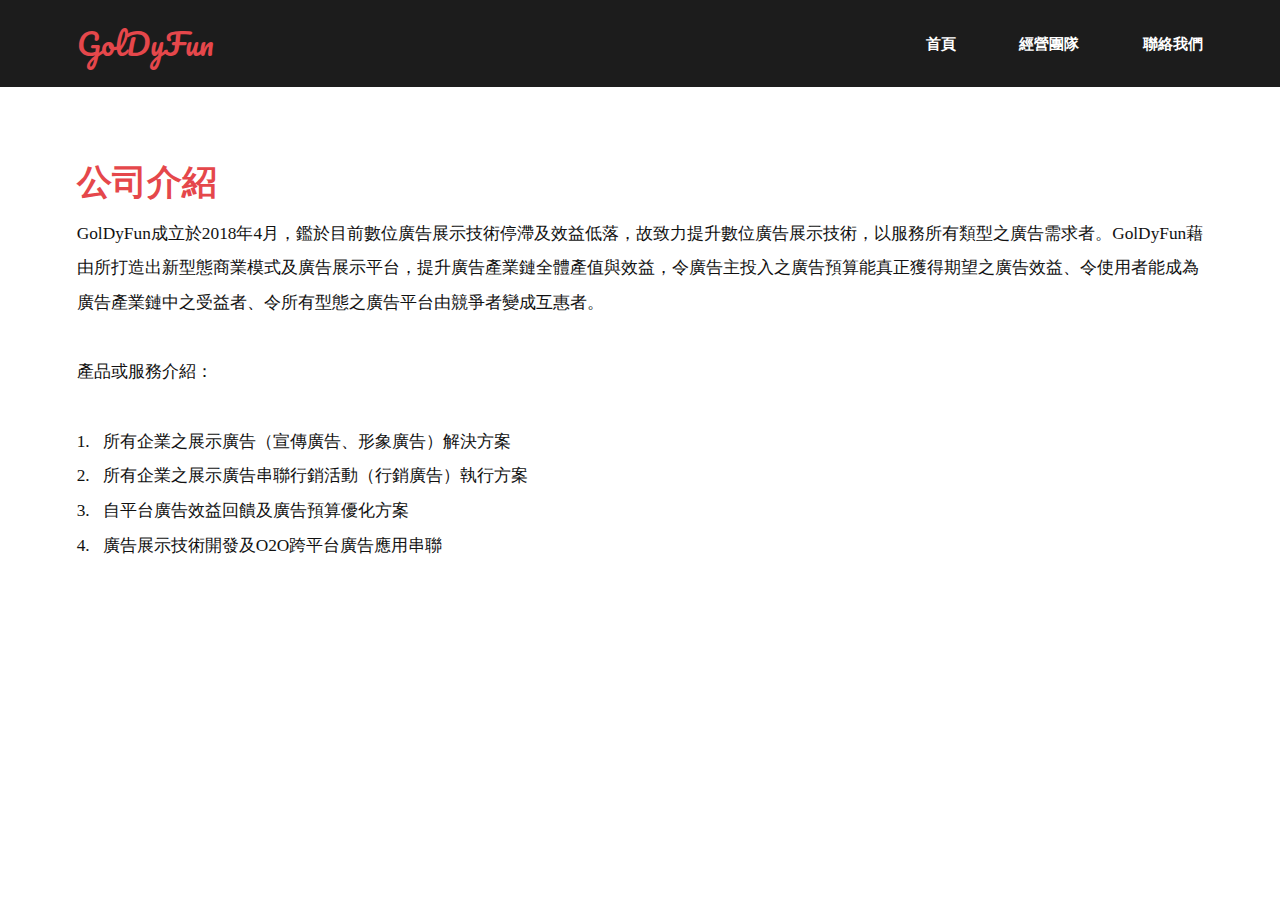
<file: intro.html>
<!DOCTYPE HTML>
<!--
	Introspect by TEMPLATED
	templated.co @templatedco
	Released for free under the Creative Commons Attribution 3.0 license (templated.co/license)
-->
<html>
	<head>
		<title>夠大方股份有限公司</title>
		<meta charset="utf-8" />
		<meta name="viewport" content="width=device-width, initial-scale=1, user-scalable=no" />
		<link rel="stylesheet" href="assets/css/main.css" />
	</head>
	<body>

		<!-- Header -->
			<header id="header">
				<div class="inner">
					<a href="index.html" class="logo">GolDyFun</a>
					<nav id="nav">
							<a href="index.html">首頁</a>
						<a href="team.html">經營團隊</a>
						<a href="contact-us.html">聯絡我們</a>
					</nav>
				</div>
			</header>
			<a href="#menu" class="navPanelToggle"><span class="fa fa-bars"></span></a>

		<!-- Main -->
			<section id="main" >
				<div class="inner">
					<header class="major special">
						<h1>公司介紹</h1>
					</header>
					<p style="font-family: Microsoft JhengHei;">GolDyFun成立於2018年4月，鑑於目前數位廣告展示技術停滯及效益低落，故致力提升數位廣告展示技術，以服務所有類型之廣告需求者。GolDyFun藉由所打造出新型態商業模式及廣告展示平台，提升廣告產業鏈全體產值與效益，令廣告主投入之廣告預算能真正獲得期望之廣告效益、令使用者能成為廣告產業鏈中之受益者、令所有型態之廣告平台由競爭者變成互惠者。</p>
					<p style="font-family: Microsoft JhengHei;">產品或服務介紹：
							<ul style='list-style-type:decimal; font-family: Microsoft JhengHei;'> 
								<li>所有企業之展示廣告（宣傳廣告、形象廣告）解決方案</li> 
								<li>所有企業之展示廣告串聯行銷活動（行銷廣告）執行方案</li> 
								<li>自平台廣告效益回饋及廣告預算優化方案</li>
								<li>廣告展示技術開發及O2O跨平台廣告應用串聯</li>
							</ul>
					</p>
				</div>
			</section>

		<!-- Scripts -->
			<script src="assets/js/jquery.min.js"></script>
			<script src="assets/js/skel.min.js"></script>
			<script src="assets/js/util.js"></script>
			<script src="assets/js/main.js"></script>

	</body>
</html>
</file>
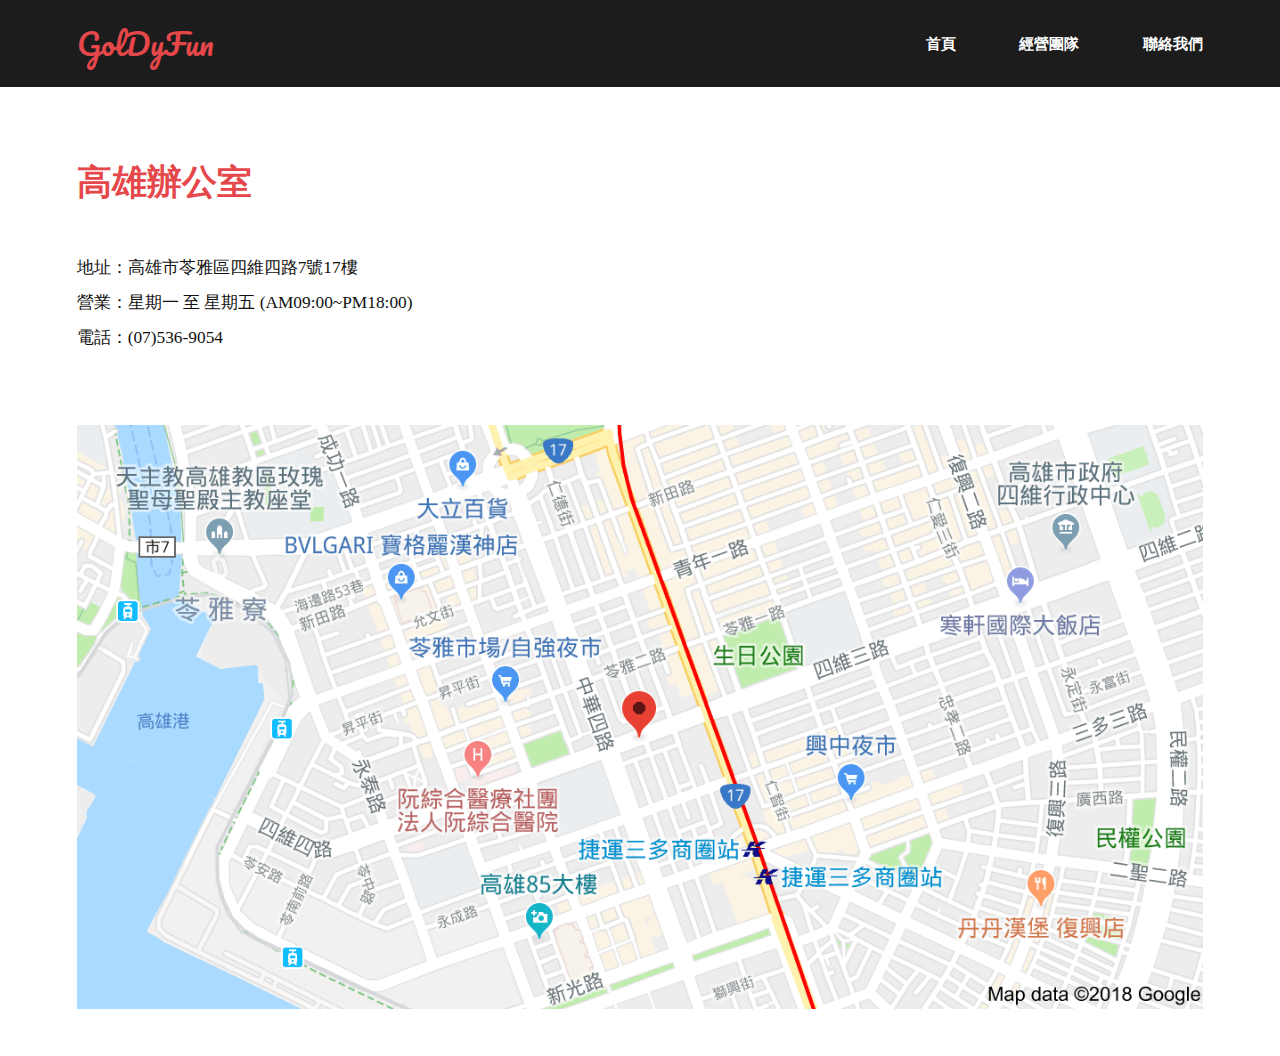
<file: location-kaohsiung.html>
<!DOCTYPE HTML>
<!--
	Introspect by TEMPLATED
	templated.co @templatedco
	Released for free under the Creative Commons Attribution 3.0 license (templated.co/license)
-->
<html>
	<head>
		<title>夠大方股份有限公司</title>
		<meta charset="utf-8" />
		<meta name="viewport" content="width=device-width, initial-scale=1, user-scalable=no" />
		<link rel="stylesheet" href="assets/css/main.css" />
	</head>
	<body>

		<!-- Header -->
			<header id="header">
				<div class="inner">
					<a href="index.html" class="logo">GolDyFun</a>
					<nav id="nav">
							<a href="index.html">首頁</a>
						<a href="team.html">經營團隊</a>
						<a href="contact-us.html">聯絡我們</a>
					</nav>
				</div>
			</header>
			<a href="#menu" class="navPanelToggle"><span class="fa fa-bars"></span></a>

		<!-- Main -->
			<section id="main" >
				<div class="inner">
					<header class="major special">
						<h1>高雄辦公室</h1>
					</header>
					<p style="font-family: Microsoft JhengHei;"><br>地址：高雄市苓雅區四維四路7號17樓<br>  
						營業：星期一 至 星期五 (AM09:00~PM18:00)<br> 
						電話：(07)536-9054<br><br>  						
					</p>
					<img src="images/location-kaohsiung.PNG" alt="" style = "max-width: 100%;
					max-height: 100vh;
					margin: auto;" />
				</div>
			</section>

		<!-- Scripts -->
			<script src="assets/js/jquery.min.js"></script>
			<script src="assets/js/skel.min.js"></script>
			<script src="assets/js/util.js"></script>
			<script src="assets/js/main.js"></script>

	</body>
</html>
</file>
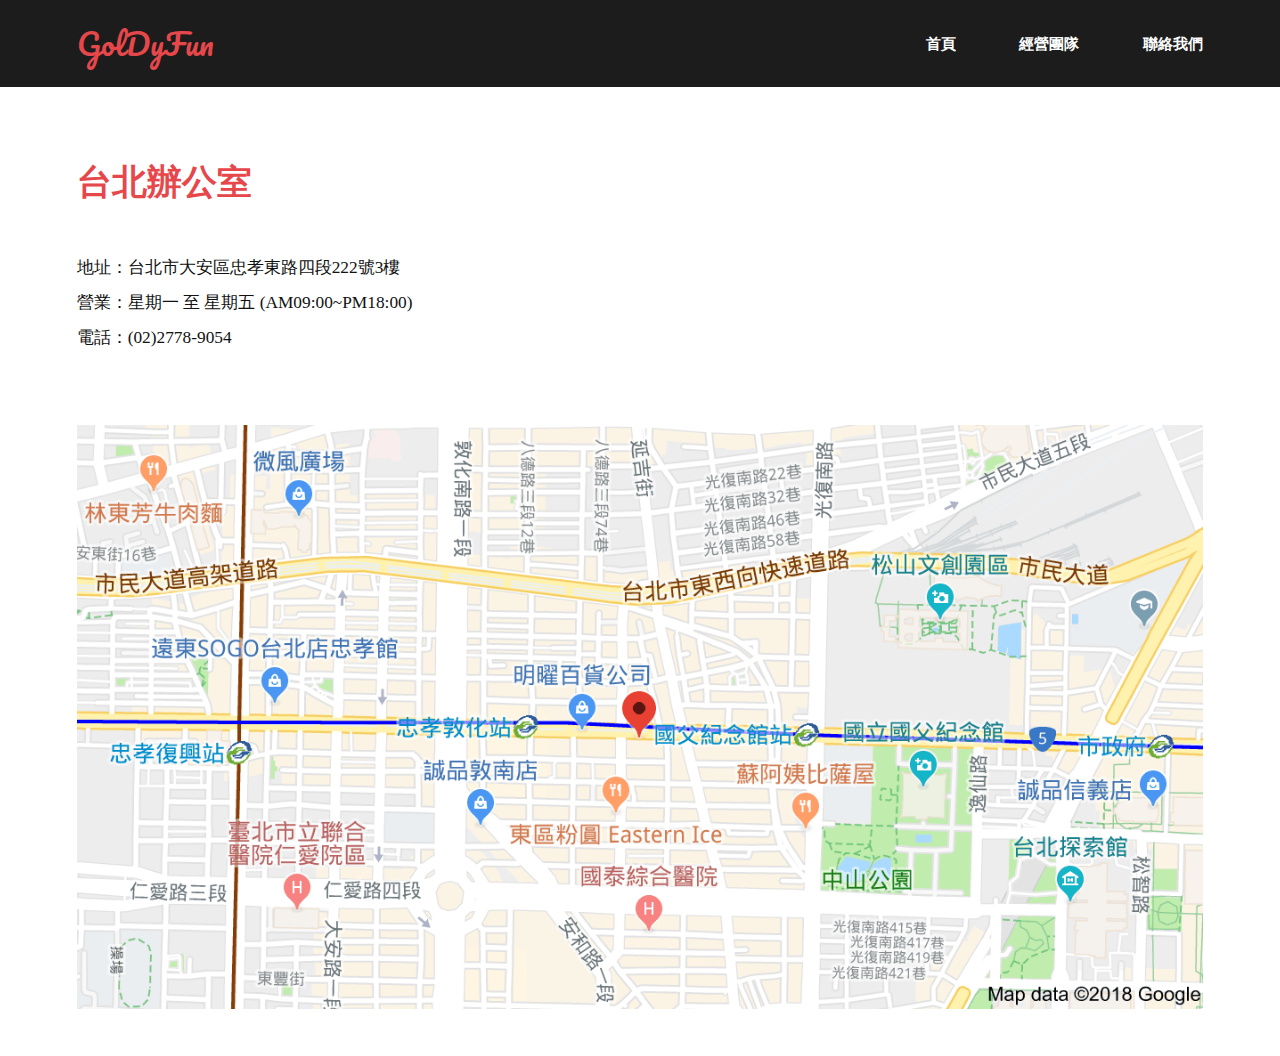
<file: location-taipei.html>
<!DOCTYPE HTML>
<!--
	Introspect by TEMPLATED
	templated.co @templatedco
	Released for free under the Creative Commons Attribution 3.0 license (templated.co/license)
-->
<html>
	<head>
		<title>夠大方股份有限公司</title>
		<meta charset="utf-8" />
		<meta name="viewport" content="width=device-width, initial-scale=1, user-scalable=no" />
		<link rel="stylesheet" href="assets/css/main.css" />
	</head>
	<body>

		<!-- Header -->
			<header id="header">
				<div class="inner">
					<a href="index.html" class="logo">GolDyFun</a>
					<nav id="nav">
							<a href="index.html">首頁</a>
						<a href="team.html">經營團隊</a>
						<a href="contact-us.html">聯絡我們</a>
					</nav>
				</div>
			</header>
			<a href="#menu" class="navPanelToggle"><span class="fa fa-bars"></span></a>

		<!-- Main -->
			<section id="main" >
				<div class="inner">
					<header class="major special">
						<h1>台北辦公室</h1>
					</header>
					<p style="font-family: Microsoft JhengHei;"><br>地址：台北市大安區忠孝東路四段222號3樓 <br>  
						營業：星期一 至 星期五 (AM09:00~PM18:00)<br> 
						電話：(02)2778-9054<br><br>  						
					</p>
					<img src="images/location-taipei.PNG" alt="" style = "max-width: 100%;
					max-height: 100vh;
					margin: auto;" />
				</div>
			</section>

		<!-- Scripts -->
			<script src="assets/js/jquery.min.js"></script>
			<script src="assets/js/skel.min.js"></script>
			<script src="assets/js/util.js"></script>
			<script src="assets/js/main.js"></script>

	</body>
</html>
</file>
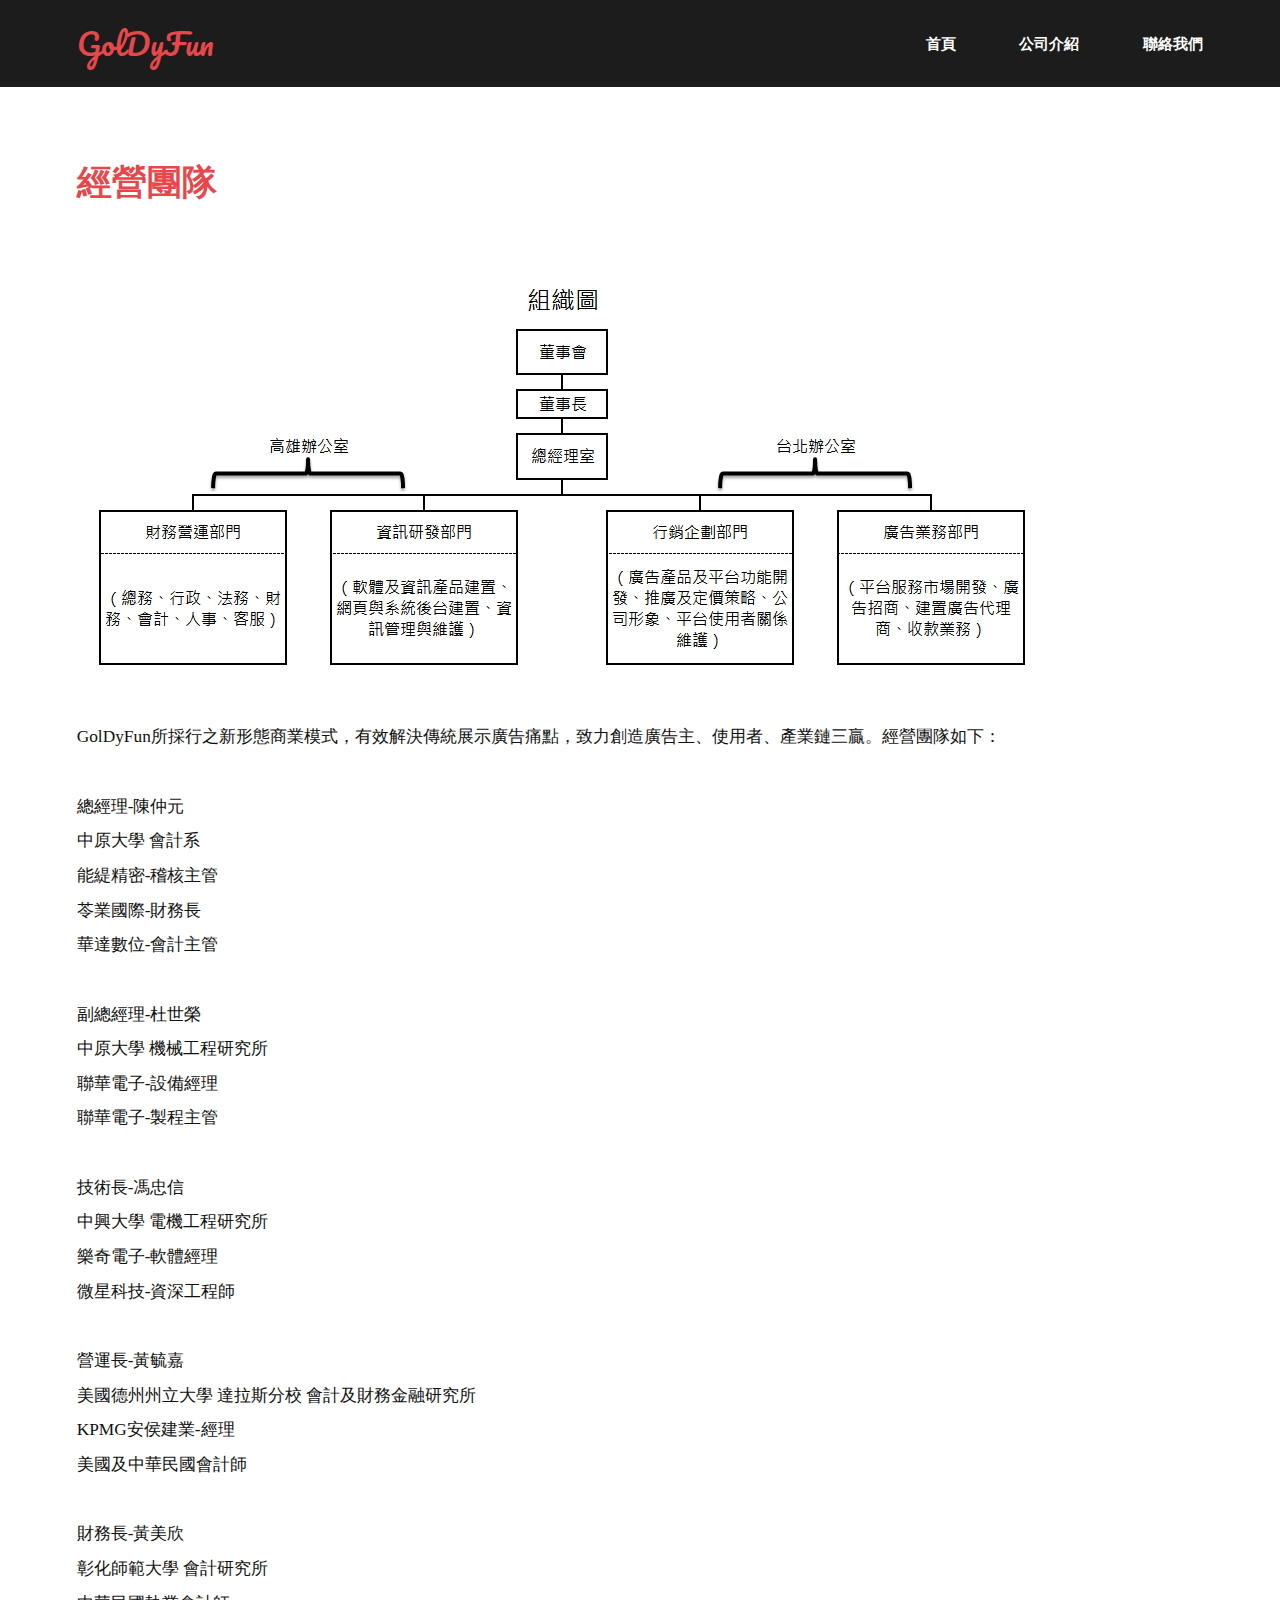
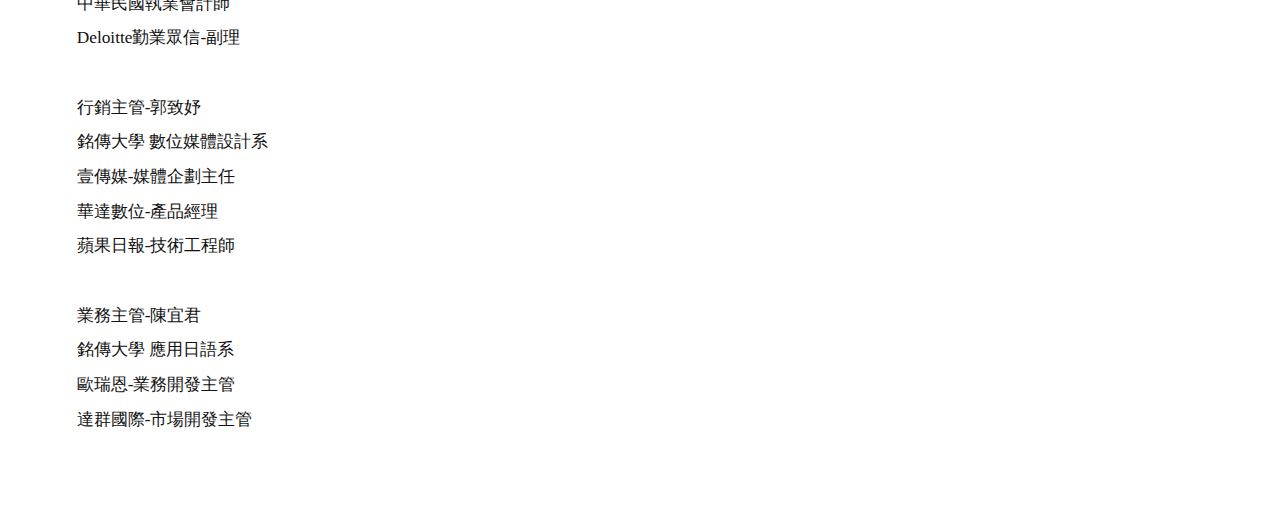
<file: team.html>
<!DOCTYPE HTML>
<!--
	Introspect by TEMPLATED
	templated.co @templatedco
	Released for free under the Creative Commons Attribution 3.0 license (templated.co/license)
-->
<html>
	<head>
		<title>夠大方股份有限公司</title>
		<meta charset="utf-8" />
		<meta name="viewport" content="width=device-width, initial-scale=1, user-scalable=no" />
		<link rel="stylesheet" href="assets/css/main.css" />
	</head>
	<body>

		<!-- Header -->
			<header id="header">
				<div class="inner">
					<a href="index.html" class="logo">GolDyFun</a>
					<nav id="nav">
							<a href="index.html">首頁</a>
						<a href="intro.html">公司介紹</a>
						<a href="contact-us.html">聯絡我們</a>
					</nav>
				</div>
			</header>
			<a href="#menu" class="navPanelToggle"><span class="fa fa-bars"></span></a>

		<!-- Main -->
			<section id="main" >
				<div class="inner">
					<header class="major special">
						<h1>經營團隊</h1>
					</header>
					<br>
					<br>
					<img src="images/org-chart.PNG" alt="" style = "max-width: 100%;
					max-height: 100vh;
					margin: auto;" />
					<br>
					<br>
					<p style="font-family: Microsoft JhengHei;">GolDyFun所採行之新形態商業模式，有效解決傳統展示廣告痛點，致力創造廣告主、使用者、產業鏈三贏。經營團隊如下：<br>

						<br>總經理-陳仲元<br>
						中原大學 會計系<br>
						能緹精密-稽核主管<br>
						苓業國際-財務長<br>
						華達數位-會計主管<br><br>
						
						副總經理-杜世榮<br> 
						中原大學 機械工程研究所<br>
						聯華電子-設備經理<br> 
						聯華電子-製程主管<br><br>
						 
						技術長-馮忠信<br> 
						中興大學 電機工程研究所<br>
						樂奇電子-軟體經理<br> 
						微星科技-資深工程師<br><br>
						 
						營運長-黃毓嘉<br> 
						美國德州州立大學 達拉斯分校 會計及財務金融研究所<br> 
						KPMG安侯建業-經理<br> 
						美國及中華民國會計師<br><br> 
						 
						財務長-黃美欣<br> 
						彰化師範大學 會計研究所<br> 
						中華民國執業會計師<br> 
						Deloitte勤業眾信-副理<br><br>
						 
						行銷主管-郭致妤<br> 
						銘傳大學 數位媒體設計系<br>
						壹傳媒-媒體企劃主任<br> 
						華達數位-產品經理<br> 
						蘋果日報-技術工程師<br><br> 
						 
						業務主管-陳宜君<br> 
						銘傳大學 應用日語系<br> 
						歐瑞恩-業務開發主管<br> 
						達群國際-市場開發主管<br>
						</p>
				</div>
			</section>
		
		<!-- Scripts -->
			<script src="assets/js/jquery.min.js"></script>
			<script src="assets/js/skel.min.js"></script>
			<script src="assets/js/util.js"></script>
			<script src="assets/js/main.js"></script>

	</body>
</html>
</file>
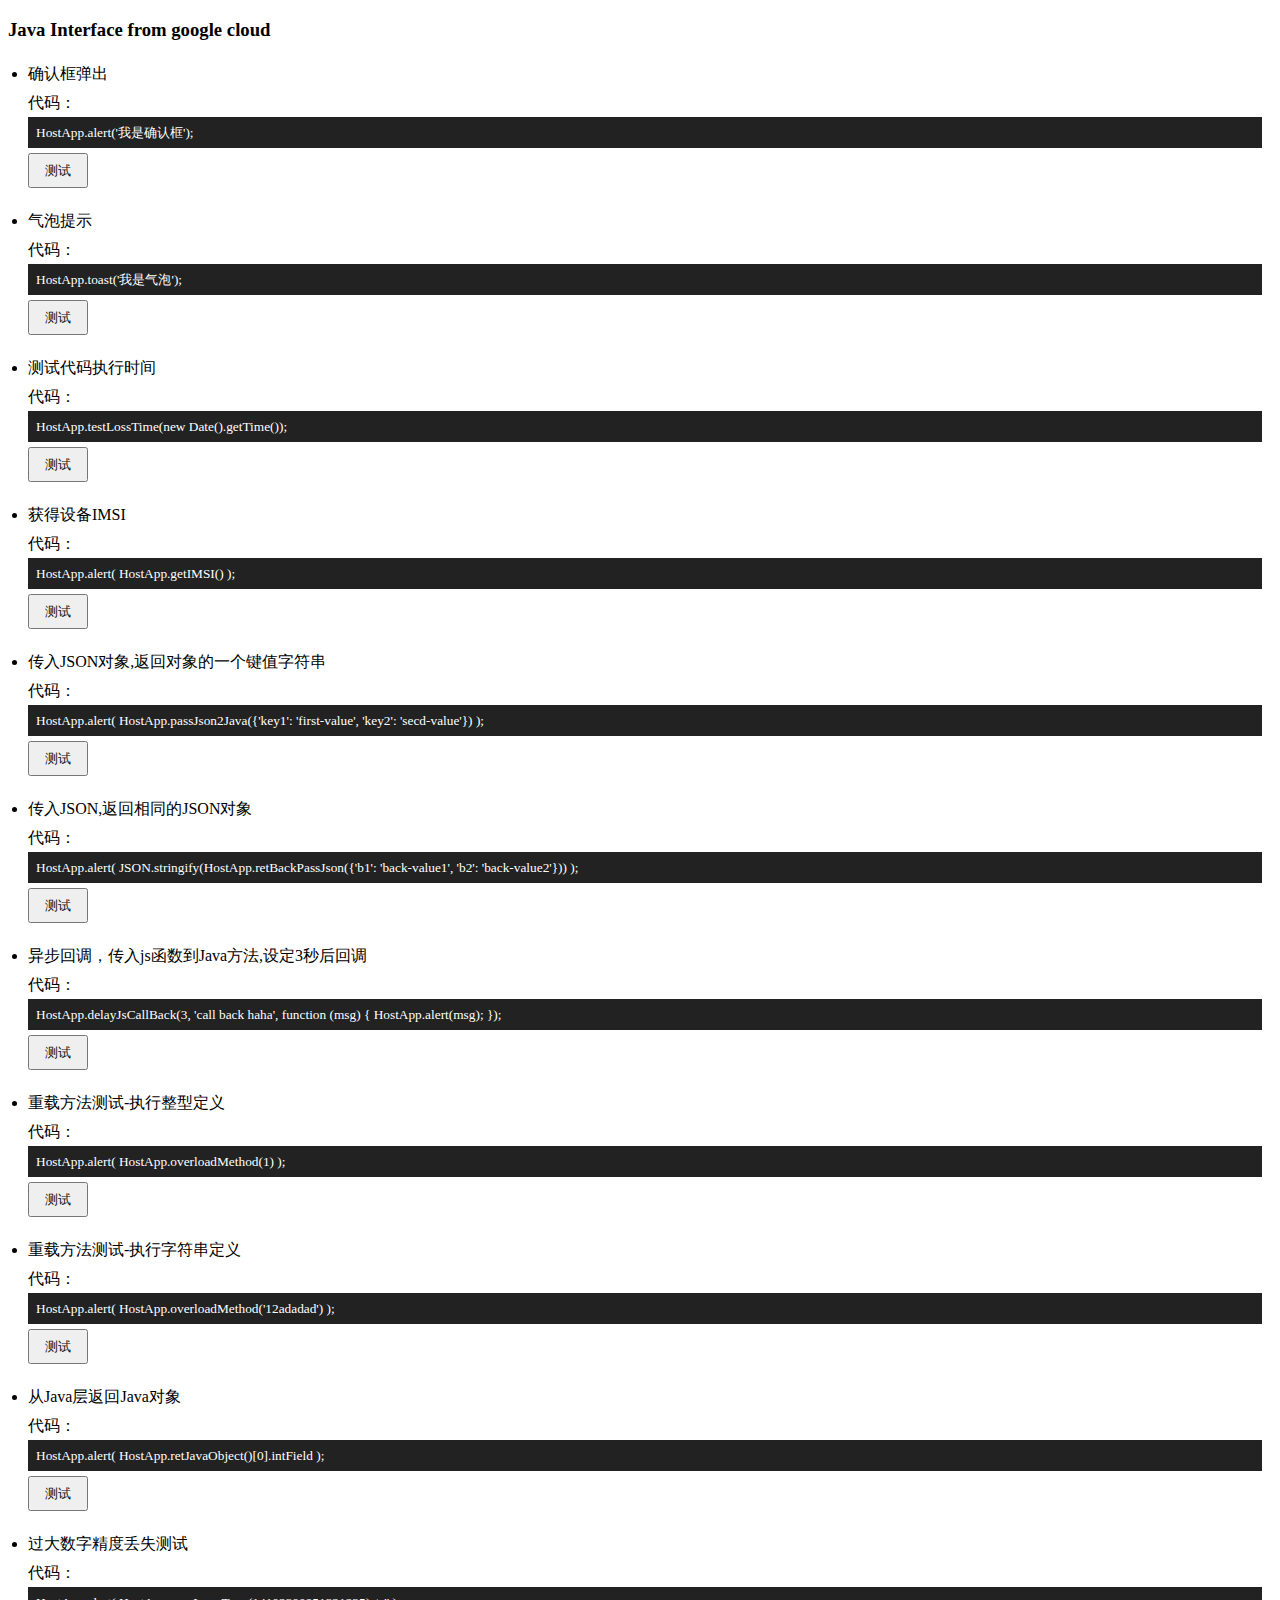
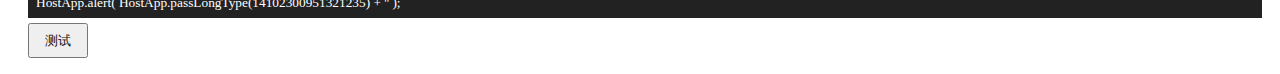
<file: jstest/test.html>
<!DOCTYPE HTML>
<html>
<head>
    <meta charset="utf-8">
    <title>Test</title>
    <meta name="author" content="Yanyuetian">
    <meta name="viewport" content="width=device-width, initial-scale=1.0, maximum-scale=1.0, minimum-scale=1, target-densitydpi=medium-dpi, user-scalable=no">
    <meta property="og:site_name" content="Test"/>
    <script src="/jstest/zepto.js" type="text/javascript"></script>
    <script type="text/javascript">
 console.log('进入script')
//接受java回调的状态
    <!--function toast(a) {-->
    <!--console.log(a)-->
  <!--}-->

  function toast() {
        console.log('asdf')
  }

  var toast = function(a){
  console.log(a)
  }

</script>


    <style>
  .entry{
      -webkit-padding-start: 30px;
  }
  .entry li {
      line-height: 29px;
      margin-left: -10px;
  }
  .entry li div{
      margin-right: 10px;
      padding-left: 8px;
      padding-top: 8px;
      padding-bottom: 8px;
      background: #222222;
      color: white;
      word-break: break-all;
      -ms-word-wrap: break-word;
      word-wrap: break-word;
      line-height: 15px;
      font-size: 10pt;
  }
  .entry li button{
      margin-top: 5px;
      width: 60px;
      height: 35px;
      color: #111111;
  }
  </style>
</head>

<body>
<div class="blog-header">
    <h3>Java Interface from google cloud</h3>
</div>
<ul class="entry">

    <li>
        确认框弹出<br/>
        代码：<br/>
        <div>
            HostApp.alert('我是确认框');
        </div>
        <button onclick="HostApp.alert('我是确认框');">测试</button>
    </li>

    <br/>
    <li>
        气泡提示<br/>
        代码：<br/>
        <div>
            HostApp.toast('我是气泡');
        </div>
        <button onclick="HostApp.toast('我是气泡');">测试</button>
    </li>

    <br/>
    <li>
        测试代码执行时间<br/>
        代码：<br/>
        <div>
            HostApp.testLossTime(new Date().getTime());
        </div>
        <button onclick="HostApp.testLossTime(new Date().getTime());">测试</button>
    </li>

    <br/>
    <li>
        获得设备IMSI<br/>
        代码：<br/>
        <div>
            HostApp.alert(
            HostApp.getIMSI()
            );
        </div>
        <button onclick="HostApp.alert(HostApp.getIMSI());">测试</button>
    </li>

    <br/>
    <li>
        传入JSON对象,返回对象的一个键值字符串<br/>
        代码：<br/>
        <div>
            HostApp.alert(
            HostApp.passJson2Java({'key1': 'first-value', 'key2': 'secd-value'})
            );
        </div>
        <button onclick="HostApp.alert(HostApp.passJson2Java({'key1': 'first-value', 'key2': 'secd-value'}));">测试</button>
    </li>

    <br/>
    <li>
        传入JSON,返回相同的JSON对象<br/>
        代码：<br/>
        <div>
            HostApp.alert(
            JSON.stringify(HostApp.retBackPassJson({'b1': 'back-value1', 'b2': 'back-value2'}))
            );
        </div>
        <button onclick="HostApp.alert(JSON.stringify(HostApp.retBackPassJson({'b1': 'back-value1', 'b2': 'back-value2'})));">测试</button>
    </li>

    <br/>
    <li>
        异步回调，传入js函数到Java方法,设定3秒后回调<br/>
        代码：<br/>
        <div>
            HostApp.delayJsCallBack(3, 'call back haha', function (msg) {
            HostApp.alert(msg);
            });
        </div>
        <button onclick="HostApp.delayJsCallBack(3, 'call back haha', function (msg) {HostApp.alert(msg);});">测试</button>
    </li>

    <br/>
    <li>
        重载方法测试-执行整型定义<br/>
        代码：<br/>
        <div>
            HostApp.alert(
            HostApp.overloadMethod(1)
            );
        </div>
        <button onclick="HostApp.alert(HostApp.overloadMethod(1));">测试</button>
    </li>

    <br/>
    <li>
        重载方法测试-执行字符串定义<br/>
        代码：<br/>
        <div>
            HostApp.alert(
            HostApp.overloadMethod('12adadad')
            );
        </div>
        <button onclick="HostApp.alert(HostApp.overloadMethod('12adadad'));">测试</button>
    </li>

    <br/>
    <li>
        从Java层返回Java对象<br/>
        代码：<br/>
        <div>
            HostApp.alert(
            HostApp.retJavaObject()[0].intField
            );
        </div>
        <button onclick="HostApp.alert(HostApp.retJavaObject()[0].intField);">测试</button>
    </li>

    <br/>
    <li>
        过大数字精度丢失测试<br/>
        代码：<br/>
        <div>
            HostApp.alert(
            HostApp.passLongType(14102300951321235) + ''
            );
        </div>
        <button onclick="HostApp.alert(HostApp.passLongType(14102300951321235) + '');">测试</button>
    </li>


</ul>

</body>
</html>
</file>
<file: assets/css/main.css>
@import url(font-awesome.min.css);
@import url("https://fonts.googleapis.com/css?family=Lato:300,400,700|Pacifico");

/*
	Introspect by TEMPLATED
	templated.co @templatedco
	Released for free under the Creative Commons Attribution 3.0 license (templated.co/license)
*/
.vjs-default-skin.vjs-user-inactive .vjs-control-bar {
	display: block;
	visibility: hidden;
	opacity: 0;
  }
/* Reset */

	html, body, div, span, applet, object, iframe, h1, h2, h3, h4, h5, h6, p, blockquote, pre, a, abbr, acronym, address, big, cite, code, del, dfn, em, img, ins, kbd, q, s, samp, small, strike, strong, sub, sup, tt, var, b, u, i, center, dl, dt, dd, ol, ul, li, fieldset, form, label, legend, table, caption, tbody, tfoot, thead, tr, th, td, article, aside, canvas, details, embed, figure, figcaption, footer, header, hgroup, menu, nav, output, ruby, section, summary, time, mark, audio, video {
		margin: 0;
		padding: 0;
		border: 0;
		font-size: 100%;
		font: inherit;
		vertical-align: baseline;
	}

	article, aside, details, figcaption, figure, footer, header, hgroup, menu, nav, section {
		display: block;
	}

	body {
		line-height: 1;
	}

	ol, ul {
		list-style: none;
	}

	blockquote, q {
		quotes: none;
	}

	blockquote:before, blockquote:after, q:before, q:after {
		content: '';
		content: none;
	}

	table {
		border-collapse: collapse;
		border-spacing: 0;
	}

	body {
		-webkit-text-size-adjust: none;
	}

/* Box Model */

	*, *:before, *:after {
		-moz-box-sizing: border-box;
		-webkit-box-sizing: border-box;
		box-sizing: border-box;
	}

/* Containers */

	.container {
		margin-left: auto;
		margin-right: auto;
	}

	.container.\31 25\25 {
		width: 100%;
		max-width: 100em;
		min-width: 80em;
	}

	.container.\37 5\25 {
		width: 60em;
	}

	.container.\35 0\25 {
		width: 40em;
	}

	.container.\32 5\25 {
		width: 20em;
	}

	.container {
		width: 80em;
	}

	@media screen and (max-width: 1680px) {

		.container.\31 25\25 {
			width: 100%;
			max-width: 100em;
			min-width: 80em;
		}

		.container.\37 5\25 {
			width: 60em;
		}

		.container.\35 0\25 {
			width: 40em;
		}

		.container.\32 5\25 {
			width: 20em;
		}

		.container {
			width: 80em;
		}

	}

	@media screen and (max-width: 1280px) {

		.container.\31 25\25 {
			width: 100%;
			max-width: 81.25em;
			min-width: 65em;
		}

		.container.\37 5\25 {
			width: 48.75em;
		}

		.container.\35 0\25 {
			width: 32.5em;
		}

		.container.\32 5\25 {
			width: 16.25em;
		}

		.container {
			width: 65em;
		}

	}

	@media screen and (max-width: 980px) {

		.container.\31 25\25 {
			width: 100%;
			max-width: 112.5%;
			min-width: 90%;
		}

		.container.\37 5\25 {
			width: 67.5%;
		}

		.container.\35 0\25 {
			width: 45%;
		}

		.container.\32 5\25 {
			width: 22.5%;
		}

		.container {
			width: 90%;
		}

	}

	@media screen and (max-width: 736px) {

		.container.\31 25\25 {
			width: 100%;
			max-width: 112.5%;
			min-width: 90%;
		}

		.container.\37 5\25 {
			width: 67.5%;
		}

		.container.\35 0\25 {
			width: 45%;
		}

		.container.\32 5\25 {
			width: 22.5%;
		}

		.container {
			width: 90% !important;
		}

	}

	@media screen and (max-width: 480px) {

		.container.\31 25\25 {
			width: 100%;
			max-width: 112.5%;
			min-width: 90%;
		}

		.container.\37 5\25 {
			width: 67.5%;
		}

		.container.\35 0\25 {
			width: 45%;
		}

		.container.\32 5\25 {
			width: 22.5%;
		}

		.container {
			width: 90% !important;
		}

	}

/* Grid */

	.row {
		border-bottom: solid 1px transparent;
		-moz-box-sizing: border-box;
		-webkit-box-sizing: border-box;
		box-sizing: border-box;
	}

	.row > * {
		float: left;
		-moz-box-sizing: border-box;
		-webkit-box-sizing: border-box;
		box-sizing: border-box;
	}

	.row:after, .row:before {
		content: '';
		display: block;
		clear: both;
		height: 0;
	}

	.row.uniform > * > :first-child {
		margin-top: 0;
	}

	.row.uniform > * > :last-child {
		margin-bottom: 0;
	}

	.row.\30 \25 > * {
		padding: 0 0 0 0em;
	}

	.row.\30 \25 {
		margin: 0 0 -1px 0em;
	}

	.row.uniform.\30 \25 > * {
		padding: 0em 0 0 0em;
	}

	.row.uniform.\30 \25 {
		margin: 0em 0 -1px 0em;
	}

	.row > * {
		padding: 0 0 0 2em;
	}

	.row {
		margin: 0 0 -1px -2em;
	}

	.row.uniform > * {
		padding: 2em 0 0 2em;
	}

	.row.uniform {
		margin: -2em 0 -1px -2em;
	}

	.row.\32 00\25 > * {
		padding: 0 0 0 4em;
	}

	.row.\32 00\25 {
		margin: 0 0 -1px -4em;
	}

	.row.uniform.\32 00\25 > * {
		padding: 4em 0 0 4em;
	}

	.row.uniform.\32 00\25 {
		margin: -4em 0 -1px -4em;
	}

	.row.\31 50\25 > * {
		padding: 0 0 0 3em;
	}

	.row.\31 50\25 {
		margin: 0 0 -1px -3em;
	}

	.row.uniform.\31 50\25 > * {
		padding: 3em 0 0 3em;
	}

	.row.uniform.\31 50\25 {
		margin: -3em 0 -1px -3em;
	}

	.row.\35 0\25 > * {
		padding: 0 0 0 1em;
	}

	.row.\35 0\25 {
		margin: 0 0 -1px -1em;
	}

	.row.uniform.\35 0\25 > * {
		padding: 1em 0 0 1em;
	}

	.row.uniform.\35 0\25 {
		margin: -1em 0 -1px -1em;
	}

	.row.\32 5\25 > * {
		padding: 0 0 0 0.5em;
	}

	.row.\32 5\25 {
		margin: 0 0 -1px -0.5em;
	}

	.row.uniform.\32 5\25 > * {
		padding: 0.5em 0 0 0.5em;
	}

	.row.uniform.\32 5\25 {
		margin: -0.5em 0 -1px -0.5em;
	}

	.\31 2u, .\31 2u\24 {
		width: 100%;
		clear: none;
		margin-left: 0;
	}

	.\31 1u, .\31 1u\24 {
		width: 91.6666666667%;
		clear: none;
		margin-left: 0;
	}

	.\31 0u, .\31 0u\24 {
		width: 83.3333333333%;
		clear: none;
		margin-left: 0;
	}

	.\39 u, .\39 u\24 {
		width: 75%;
		clear: none;
		margin-left: 0;
	}

	.\38 u, .\38 u\24 {
		width: 66.6666666667%;
		clear: none;
		margin-left: 0;
	}

	.\37 u, .\37 u\24 {
		width: 58.3333333333%;
		clear: none;
		margin-left: 0;
	}

	.\36 u, .\36 u\24 {
		width: 50%;
		clear: none;
		margin-left: 0;
	}

	.\35 u, .\35 u\24 {
		width: 41.6666666667%;
		clear: none;
		margin-left: 0;
	}

	.\34 u, .\34 u\24 {
		width: 33.3333333333%;
		clear: none;
		margin-left: 0;
	}

	.\33 u, .\33 u\24 {
		width: 25%;
		clear: none;
		margin-left: 0;
	}

	.\32 u, .\32 u\24 {
		width: 16.6666666667%;
		clear: none;
		margin-left: 0;
	}

	.\31 u, .\31 u\24 {
		width: 8.3333333333%;
		clear: none;
		margin-left: 0;
	}

	.\31 2u\24 + *,
	.\31 1u\24 + *,
	.\31 0u\24 + *,
	.\39 u\24 + *,
	.\38 u\24 + *,
	.\37 u\24 + *,
	.\36 u\24 + *,
	.\35 u\24 + *,
	.\34 u\24 + *,
	.\33 u\24 + *,
	.\32 u\24 + *,
	.\31 u\24 + * {
		clear: left;
	}

	.\-11u {
		margin-left: 91.66667%;
	}

	.\-10u {
		margin-left: 83.33333%;
	}

	.\-9u {
		margin-left: 75%;
	}

	.\-8u {
		margin-left: 66.66667%;
	}

	.\-7u {
		margin-left: 58.33333%;
	}

	.\-6u {
		margin-left: 50%;
	}

	.\-5u {
		margin-left: 41.66667%;
	}

	.\-4u {
		margin-left: 33.33333%;
	}

	.\-3u {
		margin-left: 25%;
	}

	.\-2u {
		margin-left: 16.66667%;
	}

	.\-1u {
		margin-left: 8.33333%;
	}

	@media screen and (max-width: 1680px) {

		.row > * {
			padding: 0 0 0 2em;
		}

		.row {
			margin: 0 0 -1px -2em;
		}

		.row.uniform > * {
			padding: 2em 0 0 2em;
		}

		.row.uniform {
			margin: -2em 0 -1px -2em;
		}

		.row.\32 00\25 > * {
			padding: 0 0 0 4em;
		}

		.row.\32 00\25 {
			margin: 0 0 -1px -4em;
		}

		.row.uniform.\32 00\25 > * {
			padding: 4em 0 0 4em;
		}

		.row.uniform.\32 00\25 {
			margin: -4em 0 -1px -4em;
		}

		.row.\31 50\25 > * {
			padding: 0 0 0 3em;
		}

		.row.\31 50\25 {
			margin: 0 0 -1px -3em;
		}

		.row.uniform.\31 50\25 > * {
			padding: 3em 0 0 3em;
		}

		.row.uniform.\31 50\25 {
			margin: -3em 0 -1px -3em;
		}

		.row.\35 0\25 > * {
			padding: 0 0 0 1em;
		}

		.row.\35 0\25 {
			margin: 0 0 -1px -1em;
		}

		.row.uniform.\35 0\25 > * {
			padding: 1em 0 0 1em;
		}

		.row.uniform.\35 0\25 {
			margin: -1em 0 -1px -1em;
		}

		.row.\32 5\25 > * {
			padding: 0 0 0 0.5em;
		}

		.row.\32 5\25 {
			margin: 0 0 -1px -0.5em;
		}

		.row.uniform.\32 5\25 > * {
			padding: 0.5em 0 0 0.5em;
		}

		.row.uniform.\32 5\25 {
			margin: -0.5em 0 -1px -0.5em;
		}

		.\31 2u\28xlarge\29, .\31 2u\24\28xlarge\29 {
			width: 100%;
			clear: none;
			margin-left: 0;
		}

		.\31 1u\28xlarge\29, .\31 1u\24\28xlarge\29 {
			width: 91.6666666667%;
			clear: none;
			margin-left: 0;
		}

		.\31 0u\28xlarge\29, .\31 0u\24\28xlarge\29 {
			width: 83.3333333333%;
			clear: none;
			margin-left: 0;
		}

		.\39 u\28xlarge\29, .\39 u\24\28xlarge\29 {
			width: 75%;
			clear: none;
			margin-left: 0;
		}

		.\38 u\28xlarge\29, .\38 u\24\28xlarge\29 {
			width: 66.6666666667%;
			clear: none;
			margin-left: 0;
		}

		.\37 u\28xlarge\29, .\37 u\24\28xlarge\29 {
			width: 58.3333333333%;
			clear: none;
			margin-left: 0;
		}

		.\36 u\28xlarge\29, .\36 u\24\28xlarge\29 {
			width: 50%;
			clear: none;
			margin-left: 0;
		}

		.\35 u\28xlarge\29, .\35 u\24\28xlarge\29 {
			width: 41.6666666667%;
			clear: none;
			margin-left: 0;
		}

		.\34 u\28xlarge\29, .\34 u\24\28xlarge\29 {
			width: 33.3333333333%;
			clear: none;
			margin-left: 0;
		}

		.\33 u\28xlarge\29, .\33 u\24\28xlarge\29 {
			width: 25%;
			clear: none;
			margin-left: 0;
		}

		.\32 u\28xlarge\29, .\32 u\24\28xlarge\29 {
			width: 16.6666666667%;
			clear: none;
			margin-left: 0;
		}

		.\31 u\28xlarge\29, .\31 u\24\28xlarge\29 {
			width: 8.3333333333%;
			clear: none;
			margin-left: 0;
		}

		.\31 2u\24\28xlarge\29 + *,
		.\31 1u\24\28xlarge\29 + *,
		.\31 0u\24\28xlarge\29 + *,
		.\39 u\24\28xlarge\29 + *,
		.\38 u\24\28xlarge\29 + *,
		.\37 u\24\28xlarge\29 + *,
		.\36 u\24\28xlarge\29 + *,
		.\35 u\24\28xlarge\29 + *,
		.\34 u\24\28xlarge\29 + *,
		.\33 u\24\28xlarge\29 + *,
		.\32 u\24\28xlarge\29 + *,
		.\31 u\24\28xlarge\29 + * {
			clear: left;
		}

		.\-11u\28xlarge\29 {
			margin-left: 91.66667%;
		}

		.\-10u\28xlarge\29 {
			margin-left: 83.33333%;
		}

		.\-9u\28xlarge\29 {
			margin-left: 75%;
		}

		.\-8u\28xlarge\29 {
			margin-left: 66.66667%;
		}

		.\-7u\28xlarge\29 {
			margin-left: 58.33333%;
		}

		.\-6u\28xlarge\29 {
			margin-left: 50%;
		}

		.\-5u\28xlarge\29 {
			margin-left: 41.66667%;
		}

		.\-4u\28xlarge\29 {
			margin-left: 33.33333%;
		}

		.\-3u\28xlarge\29 {
			margin-left: 25%;
		}

		.\-2u\28xlarge\29 {
			margin-left: 16.66667%;
		}

		.\-1u\28xlarge\29 {
			margin-left: 8.33333%;
		}

	}

	@media screen and (max-width: 1280px) {

		.row > * {
			padding: 0 0 0 1.5em;
		}

		.row {
			margin: 0 0 -1px -1.5em;
		}

		.row.uniform > * {
			padding: 1.5em 0 0 1.5em;
		}

		.row.uniform {
			margin: -1.5em 0 -1px -1.5em;
		}

		.row.\32 00\25 > * {
			padding: 0 0 0 3em;
		}

		.row.\32 00\25 {
			margin: 0 0 -1px -3em;
		}

		.row.uniform.\32 00\25 > * {
			padding: 3em 0 0 3em;
		}

		.row.uniform.\32 00\25 {
			margin: -3em 0 -1px -3em;
		}

		.row.\31 50\25 > * {
			padding: 0 0 0 2.25em;
		}

		.row.\31 50\25 {
			margin: 0 0 -1px -2.25em;
		}

		.row.uniform.\31 50\25 > * {
			padding: 2.25em 0 0 2.25em;
		}

		.row.uniform.\31 50\25 {
			margin: -2.25em 0 -1px -2.25em;
		}

		.row.\35 0\25 > * {
			padding: 0 0 0 0.75em;
		}

		.row.\35 0\25 {
			margin: 0 0 -1px -0.75em;
		}

		.row.uniform.\35 0\25 > * {
			padding: 0.75em 0 0 0.75em;
		}

		.row.uniform.\35 0\25 {
			margin: -0.75em 0 -1px -0.75em;
		}

		.row.\32 5\25 > * {
			padding: 0 0 0 0.375em;
		}

		.row.\32 5\25 {
			margin: 0 0 -1px -0.375em;
		}

		.row.uniform.\32 5\25 > * {
			padding: 0.375em 0 0 0.375em;
		}

		.row.uniform.\32 5\25 {
			margin: -0.375em 0 -1px -0.375em;
		}

		.\31 2u\28large\29, .\31 2u\24\28large\29 {
			width: 100%;
			clear: none;
			margin-left: 0;
		}

		.\31 1u\28large\29, .\31 1u\24\28large\29 {
			width: 91.6666666667%;
			clear: none;
			margin-left: 0;
		}

		.\31 0u\28large\29, .\31 0u\24\28large\29 {
			width: 83.3333333333%;
			clear: none;
			margin-left: 0;
		}

		.\39 u\28large\29, .\39 u\24\28large\29 {
			width: 75%;
			clear: none;
			margin-left: 0;
		}

		.\38 u\28large\29, .\38 u\24\28large\29 {
			width: 66.6666666667%;
			clear: none;
			margin-left: 0;
		}

		.\37 u\28large\29, .\37 u\24\28large\29 {
			width: 58.3333333333%;
			clear: none;
			margin-left: 0;
		}

		.\36 u\28large\29, .\36 u\24\28large\29 {
			width: 50%;
			clear: none;
			margin-left: 0;
		}

		.\35 u\28large\29, .\35 u\24\28large\29 {
			width: 41.6666666667%;
			clear: none;
			margin-left: 0;
		}

		.\34 u\28large\29, .\34 u\24\28large\29 {
			width: 33.3333333333%;
			clear: none;
			margin-left: 0;
		}

		.\33 u\28large\29, .\33 u\24\28large\29 {
			width: 25%;
			clear: none;
			margin-left: 0;
		}

		.\32 u\28large\29, .\32 u\24\28large\29 {
			width: 16.6666666667%;
			clear: none;
			margin-left: 0;
		}

		.\31 u\28large\29, .\31 u\24\28large\29 {
			width: 8.3333333333%;
			clear: none;
			margin-left: 0;
		}

		.\31 2u\24\28large\29 + *,
		.\31 1u\24\28large\29 + *,
		.\31 0u\24\28large\29 + *,
		.\39 u\24\28large\29 + *,
		.\38 u\24\28large\29 + *,
		.\37 u\24\28large\29 + *,
		.\36 u\24\28large\29 + *,
		.\35 u\24\28large\29 + *,
		.\34 u\24\28large\29 + *,
		.\33 u\24\28large\29 + *,
		.\32 u\24\28large\29 + *,
		.\31 u\24\28large\29 + * {
			clear: left;
		}

		.\-11u\28large\29 {
			margin-left: 91.66667%;
		}

		.\-10u\28large\29 {
			margin-left: 83.33333%;
		}

		.\-9u\28large\29 {
			margin-left: 75%;
		}

		.\-8u\28large\29 {
			margin-left: 66.66667%;
		}

		.\-7u\28large\29 {
			margin-left: 58.33333%;
		}

		.\-6u\28large\29 {
			margin-left: 50%;
		}

		.\-5u\28large\29 {
			margin-left: 41.66667%;
		}

		.\-4u\28large\29 {
			margin-left: 33.33333%;
		}

		.\-3u\28large\29 {
			margin-left: 25%;
		}

		.\-2u\28large\29 {
			margin-left: 16.66667%;
		}

		.\-1u\28large\29 {
			margin-left: 8.33333%;
		}

	}

	@media screen and (max-width: 980px) {

		.row > * {
			padding: 0 0 0 1.5em;
		}

		.row {
			margin: 0 0 -1px -1.5em;
		}

		.row.uniform > * {
			padding: 1.5em 0 0 1.5em;
		}

		.row.uniform {
			margin: -1.5em 0 -1px -1.5em;
		}

		.row.\32 00\25 > * {
			padding: 0 0 0 3em;
		}

		.row.\32 00\25 {
			margin: 0 0 -1px -3em;
		}

		.row.uniform.\32 00\25 > * {
			padding: 3em 0 0 3em;
		}

		.row.uniform.\32 00\25 {
			margin: -3em 0 -1px -3em;
		}

		.row.\31 50\25 > * {
			padding: 0 0 0 2.25em;
		}

		.row.\31 50\25 {
			margin: 0 0 -1px -2.25em;
		}

		.row.uniform.\31 50\25 > * {
			padding: 2.25em 0 0 2.25em;
		}

		.row.uniform.\31 50\25 {
			margin: -2.25em 0 -1px -2.25em;
		}

		.row.\35 0\25 > * {
			padding: 0 0 0 0.75em;
		}

		.row.\35 0\25 {
			margin: 0 0 -1px -0.75em;
		}

		.row.uniform.\35 0\25 > * {
			padding: 0.75em 0 0 0.75em;
		}

		.row.uniform.\35 0\25 {
			margin: -0.75em 0 -1px -0.75em;
		}

		.row.\32 5\25 > * {
			padding: 0 0 0 0.375em;
		}

		.row.\32 5\25 {
			margin: 0 0 -1px -0.375em;
		}

		.row.uniform.\32 5\25 > * {
			padding: 0.375em 0 0 0.375em;
		}

		.row.uniform.\32 5\25 {
			margin: -0.375em 0 -1px -0.375em;
		}

		.\31 2u\28medium\29, .\31 2u\24\28medium\29 {
			width: 100%;
			clear: none;
			margin-left: 0;
		}

		.\31 1u\28medium\29, .\31 1u\24\28medium\29 {
			width: 91.6666666667%;
			clear: none;
			margin-left: 0;
		}

		.\31 0u\28medium\29, .\31 0u\24\28medium\29 {
			width: 83.3333333333%;
			clear: none;
			margin-left: 0;
		}

		.\39 u\28medium\29, .\39 u\24\28medium\29 {
			width: 75%;
			clear: none;
			margin-left: 0;
		}

		.\38 u\28medium\29, .\38 u\24\28medium\29 {
			width: 66.6666666667%;
			clear: none;
			margin-left: 0;
		}

		.\37 u\28medium\29, .\37 u\24\28medium\29 {
			width: 58.3333333333%;
			clear: none;
			margin-left: 0;
		}

		.\36 u\28medium\29, .\36 u\24\28medium\29 {
			width: 50%;
			clear: none;
			margin-left: 0;
		}

		.\35 u\28medium\29, .\35 u\24\28medium\29 {
			width: 41.6666666667%;
			clear: none;
			margin-left: 0;
		}

		.\34 u\28medium\29, .\34 u\24\28medium\29 {
			width: 33.3333333333%;
			clear: none;
			margin-left: 0;
		}

		.\33 u\28medium\29, .\33 u\24\28medium\29 {
			width: 25%;
			clear: none;
			margin-left: 0;
		}

		.\32 u\28medium\29, .\32 u\24\28medium\29 {
			width: 16.6666666667%;
			clear: none;
			margin-left: 0;
		}

		.\31 u\28medium\29, .\31 u\24\28medium\29 {
			width: 8.3333333333%;
			clear: none;
			margin-left: 0;
		}

		.\31 2u\24\28medium\29 + *,
		.\31 1u\24\28medium\29 + *,
		.\31 0u\24\28medium\29 + *,
		.\39 u\24\28medium\29 + *,
		.\38 u\24\28medium\29 + *,
		.\37 u\24\28medium\29 + *,
		.\36 u\24\28medium\29 + *,
		.\35 u\24\28medium\29 + *,
		.\34 u\24\28medium\29 + *,
		.\33 u\24\28medium\29 + *,
		.\32 u\24\28medium\29 + *,
		.\31 u\24\28medium\29 + * {
			clear: left;
		}

		.\-11u\28medium\29 {
			margin-left: 91.66667%;
		}

		.\-10u\28medium\29 {
			margin-left: 83.33333%;
		}

		.\-9u\28medium\29 {
			margin-left: 75%;
		}

		.\-8u\28medium\29 {
			margin-left: 66.66667%;
		}

		.\-7u\28medium\29 {
			margin-left: 58.33333%;
		}

		.\-6u\28medium\29 {
			margin-left: 50%;
		}

		.\-5u\28medium\29 {
			margin-left: 41.66667%;
		}

		.\-4u\28medium\29 {
			margin-left: 33.33333%;
		}

		.\-3u\28medium\29 {
			margin-left: 25%;
		}

		.\-2u\28medium\29 {
			margin-left: 16.66667%;
		}

		.\-1u\28medium\29 {
			margin-left: 8.33333%;
		}

	}

	@media screen and (max-width: 736px) {

		.row > * {
			padding: 0 0 0 1.25em;
		}

		.row {
			margin: 0 0 -1px -1.25em;
		}

		.row.uniform > * {
			padding: 1.25em 0 0 1.25em;
		}

		.row.uniform {
			margin: -1.25em 0 -1px -1.25em;
		}

		.row.\32 00\25 > * {
			padding: 0 0 0 2.5em;
		}

		.row.\32 00\25 {
			margin: 0 0 -1px -2.5em;
		}

		.row.uniform.\32 00\25 > * {
			padding: 2.5em 0 0 2.5em;
		}

		.row.uniform.\32 00\25 {
			margin: -2.5em 0 -1px -2.5em;
		}

		.row.\31 50\25 > * {
			padding: 0 0 0 1.875em;
		}

		.row.\31 50\25 {
			margin: 0 0 -1px -1.875em;
		}

		.row.uniform.\31 50\25 > * {
			padding: 1.875em 0 0 1.875em;
		}

		.row.uniform.\31 50\25 {
			margin: -1.875em 0 -1px -1.875em;
		}

		.row.\35 0\25 > * {
			padding: 0 0 0 0.625em;
		}

		.row.\35 0\25 {
			margin: 0 0 -1px -0.625em;
		}

		.row.uniform.\35 0\25 > * {
			padding: 0.625em 0 0 0.625em;
		}

		.row.uniform.\35 0\25 {
			margin: -0.625em 0 -1px -0.625em;
		}

		.row.\32 5\25 > * {
			padding: 0 0 0 0.3125em;
		}

		.row.\32 5\25 {
			margin: 0 0 -1px -0.3125em;
		}

		.row.uniform.\32 5\25 > * {
			padding: 0.3125em 0 0 0.3125em;
		}

		.row.uniform.\32 5\25 {
			margin: -0.3125em 0 -1px -0.3125em;
		}

		.\31 2u\28small\29, .\31 2u\24\28small\29 {
			width: 100%;
			clear: none;
			margin-left: 0;
		}

		.\31 1u\28small\29, .\31 1u\24\28small\29 {
			width: 91.6666666667%;
			clear: none;
			margin-left: 0;
		}

		.\31 0u\28small\29, .\31 0u\24\28small\29 {
			width: 83.3333333333%;
			clear: none;
			margin-left: 0;
		}

		.\39 u\28small\29, .\39 u\24\28small\29 {
			width: 75%;
			clear: none;
			margin-left: 0;
		}

		.\38 u\28small\29, .\38 u\24\28small\29 {
			width: 66.6666666667%;
			clear: none;
			margin-left: 0;
		}

		.\37 u\28small\29, .\37 u\24\28small\29 {
			width: 58.3333333333%;
			clear: none;
			margin-left: 0;
		}

		.\36 u\28small\29, .\36 u\24\28small\29 {
			width: 50%;
			clear: none;
			margin-left: 0;
		}

		.\35 u\28small\29, .\35 u\24\28small\29 {
			width: 41.6666666667%;
			clear: none;
			margin-left: 0;
		}

		.\34 u\28small\29, .\34 u\24\28small\29 {
			width: 33.3333333333%;
			clear: none;
			margin-left: 0;
		}

		.\33 u\28small\29, .\33 u\24\28small\29 {
			width: 25%;
			clear: none;
			margin-left: 0;
		}

		.\32 u\28small\29, .\32 u\24\28small\29 {
			width: 16.6666666667%;
			clear: none;
			margin-left: 0;
		}

		.\31 u\28small\29, .\31 u\24\28small\29 {
			width: 8.3333333333%;
			clear: none;
			margin-left: 0;
		}

		.\31 2u\24\28small\29 + *,
		.\31 1u\24\28small\29 + *,
		.\31 0u\24\28small\29 + *,
		.\39 u\24\28small\29 + *,
		.\38 u\24\28small\29 + *,
		.\37 u\24\28small\29 + *,
		.\36 u\24\28small\29 + *,
		.\35 u\24\28small\29 + *,
		.\34 u\24\28small\29 + *,
		.\33 u\24\28small\29 + *,
		.\32 u\24\28small\29 + *,
		.\31 u\24\28small\29 + * {
			clear: left;
		}

		.\-11u\28small\29 {
			margin-left: 91.66667%;
		}

		.\-10u\28small\29 {
			margin-left: 83.33333%;
		}

		.\-9u\28small\29 {
			margin-left: 75%;
		}

		.\-8u\28small\29 {
			margin-left: 66.66667%;
		}

		.\-7u\28small\29 {
			margin-left: 58.33333%;
		}

		.\-6u\28small\29 {
			margin-left: 50%;
		}

		.\-5u\28small\29 {
			margin-left: 41.66667%;
		}

		.\-4u\28small\29 {
			margin-left: 33.33333%;
		}

		.\-3u\28small\29 {
			margin-left: 25%;
		}

		.\-2u\28small\29 {
			margin-left: 16.66667%;
		}

		.\-1u\28small\29 {
			margin-left: 8.33333%;
		}

	}

	@media screen and (max-width: 480px) {

		.row > * {
			padding: 0 0 0 1.25em;
		}

		.row {
			margin: 0 0 -1px -1.25em;
		}

		.row.uniform > * {
			padding: 1.25em 0 0 1.25em;
		}

		.row.uniform {
			margin: -1.25em 0 -1px -1.25em;
		}

		.row.\32 00\25 > * {
			padding: 0 0 0 2.5em;
		}

		.row.\32 00\25 {
			margin: 0 0 -1px -2.5em;
		}

		.row.uniform.\32 00\25 > * {
			padding: 2.5em 0 0 2.5em;
		}

		.row.uniform.\32 00\25 {
			margin: -2.5em 0 -1px -2.5em;
		}

		.row.\31 50\25 > * {
			padding: 0 0 0 1.875em;
		}

		.row.\31 50\25 {
			margin: 0 0 -1px -1.875em;
		}

		.row.uniform.\31 50\25 > * {
			padding: 1.875em 0 0 1.875em;
		}

		.row.uniform.\31 50\25 {
			margin: -1.875em 0 -1px -1.875em;
		}

		.row.\35 0\25 > * {
			padding: 0 0 0 0.625em;
		}

		.row.\35 0\25 {
			margin: 0 0 -1px -0.625em;
		}

		.row.uniform.\35 0\25 > * {
			padding: 0.625em 0 0 0.625em;
		}

		.row.uniform.\35 0\25 {
			margin: -0.625em 0 -1px -0.625em;
		}

		.row.\32 5\25 > * {
			padding: 0 0 0 0.3125em;
		}

		.row.\32 5\25 {
			margin: 0 0 -1px -0.3125em;
		}

		.row.uniform.\32 5\25 > * {
			padding: 0.3125em 0 0 0.3125em;
		}

		.row.uniform.\32 5\25 {
			margin: -0.3125em 0 -1px -0.3125em;
		}

		.\31 2u\28xsmall\29, .\31 2u\24\28xsmall\29 {
			width: 100%;
			clear: none;
			margin-left: 0;
		}

		.\31 1u\28xsmall\29, .\31 1u\24\28xsmall\29 {
			width: 91.6666666667%;
			clear: none;
			margin-left: 0;
		}

		.\31 0u\28xsmall\29, .\31 0u\24\28xsmall\29 {
			width: 83.3333333333%;
			clear: none;
			margin-left: 0;
		}

		.\39 u\28xsmall\29, .\39 u\24\28xsmall\29 {
			width: 75%;
			clear: none;
			margin-left: 0;
		}

		.\38 u\28xsmall\29, .\38 u\24\28xsmall\29 {
			width: 66.6666666667%;
			clear: none;
			margin-left: 0;
		}

		.\37 u\28xsmall\29, .\37 u\24\28xsmall\29 {
			width: 58.3333333333%;
			clear: none;
			margin-left: 0;
		}

		.\36 u\28xsmall\29, .\36 u\24\28xsmall\29 {
			width: 50%;
			clear: none;
			margin-left: 0;
		}

		.\35 u\28xsmall\29, .\35 u\24\28xsmall\29 {
			width: 41.6666666667%;
			clear: none;
			margin-left: 0;
		}

		.\34 u\28xsmall\29, .\34 u\24\28xsmall\29 {
			width: 33.3333333333%;
			clear: none;
			margin-left: 0;
		}

		.\33 u\28xsmall\29, .\33 u\24\28xsmall\29 {
			width: 25%;
			clear: none;
			margin-left: 0;
		}

		.\32 u\28xsmall\29, .\32 u\24\28xsmall\29 {
			width: 16.6666666667%;
			clear: none;
			margin-left: 0;
		}

		.\31 u\28xsmall\29, .\31 u\24\28xsmall\29 {
			width: 8.3333333333%;
			clear: none;
			margin-left: 0;
		}

		.\31 2u\24\28xsmall\29 + *,
		.\31 1u\24\28xsmall\29 + *,
		.\31 0u\24\28xsmall\29 + *,
		.\39 u\24\28xsmall\29 + *,
		.\38 u\24\28xsmall\29 + *,
		.\37 u\24\28xsmall\29 + *,
		.\36 u\24\28xsmall\29 + *,
		.\35 u\24\28xsmall\29 + *,
		.\34 u\24\28xsmall\29 + *,
		.\33 u\24\28xsmall\29 + *,
		.\32 u\24\28xsmall\29 + *,
		.\31 u\24\28xsmall\29 + * {
			clear: left;
		}

		.\-11u\28xsmall\29 {
			margin-left: 91.66667%;
		}

		.\-10u\28xsmall\29 {
			margin-left: 83.33333%;
		}

		.\-9u\28xsmall\29 {
			margin-left: 75%;
		}

		.\-8u\28xsmall\29 {
			margin-left: 66.66667%;
		}

		.\-7u\28xsmall\29 {
			margin-left: 58.33333%;
		}

		.\-6u\28xsmall\29 {
			margin-left: 50%;
		}

		.\-5u\28xsmall\29 {
			margin-left: 41.66667%;
		}

		.\-4u\28xsmall\29 {
			margin-left: 33.33333%;
		}

		.\-3u\28xsmall\29 {
			margin-left: 25%;
		}

		.\-2u\28xsmall\29 {
			margin-left: 16.66667%;
		}

		.\-1u\28xsmall\29 {
			margin-left: 8.33333%;
		}

	}

/* Basic */

	@-ms-viewport {
		width: device-width;
	}

	body {
		-ms-overflow-style: scrollbar;
	}

	@media screen and (max-width: 480px) {

		html, body {
			min-width: 320px;
		}

	}

	body {
		background: #fff;
	}

		body.is-loading *, body.is-loading *:before, body.is-loading *:after {
			-moz-animation: none !important;
			-webkit-animation: none !important;
			-ms-animation: none !important;
			animation: none !important;
			-moz-transition: none !important;
			-webkit-transition: none !important;
			-ms-transition: none !important;
			transition: none !important;
		}

/* Type */

	body {
		background-color: #fff;
		color: #111111;
	}

	body, input, select, textarea {
		font-family: "Lato", sans-serif;
		font-size: 15pt;
		font-weight: 300;
		line-height: 2;
	}

		@media screen and (max-width: 1680px) {

			body, input, select, textarea {
				font-size: 13pt;
			}

		}

		@media screen and (max-width: 1280px) {

			body, input, select, textarea {
				font-size: 13pt;
			}

		}

		@media screen and (max-width: 980px) {

			body, input, select, textarea {
				font-size: 12pt;
			}

		}

		@media screen and (max-width: 736px) {

			body, input, select, textarea {
				font-size: 12pt;
			}

		}

		@media screen and (max-width: 480px) {

			body, input, select, textarea {
				font-size: 12pt;
			}

		}

	a {
		-moz-transition: color 0.2s ease-in-out;
		-webkit-transition: color 0.2s ease-in-out;
		-ms-transition: color 0.2s ease-in-out;
		transition: color 0.2s ease-in-out;
		text-decoration: none;
	}

		a:hover {
			text-decoration: underline;
		}

	strong, b {
		font-weight: 700;
	}

	em, i {
		font-style: italic;
	}

	p {
		margin: 0 0 2em 0;
	}

	h1, h2, h3, h4, h5, h6 {
		font-weight: 700;
		line-height: 1.5;
		margin: 0 0 1em 0;
		text-transform: uppercase;
		font-family: Microsoft JhengHei;
	}

		h1 a, h2 a, h3 a, h4 a, h5 a, h6 a {
			color: inherit;
			text-decoration: none;
		}

	h1 {
		font-size: 2em;
		margin: 0 0 0.25em 0;
	}

	h2 {
		font-size: 1.75em;
	}

	h3 {
		font-size: 1.35em;
	}

	h4 {
		font-size: 1.1em;
	}

	h5 {
		font-size: 0.9em;
	}

	h6 {
		font-size: 0.7em;
	}

	@media screen and (max-width: 736px) {

		h1 {
			font-size: 1.5em;
		}

		h2 {
			font-size: 1.25em;
		}

		h3 {
			font-size: 1.1em;
		}

	}

	sub {
		font-size: 0.8em;
		position: relative;
		top: 0.5em;
	}

	sup {
		font-size: 0.8em;
		position: relative;
		top: -0.5em;
	}

	blockquote {
		border-left: solid 4px;
		font-style: italic;
		margin: 0 0 2em 0;
		padding: 0.5em 0 0.5em 2em;
	}

	code {
		border-radius: 0;
		border: solid 1px;
		font-family: "Courier New", monospace;
		font-size: 0.9em;
		margin: 0 0.25em;
		padding: 0.25em 0.65em;
	}

	pre {
		-webkit-overflow-scrolling: touch;
		font-family: "Courier New", monospace;
		font-size: 0.9em;
		margin: 0 0 2em 0;
	}

		pre code {
			display: block;
			line-height: 1.75;
			padding: 1em 1.5em;
			overflow-x: auto;
		}

	hr {
		border: 0;
		border-bottom: solid 1px;
		margin: 2em 0;
	}

		hr.major {
			margin: 3em 0;
		}

	.align-left {
		text-align: left;
	}

	.align-center {
		text-align: center;
	}

	.align-right {
		text-align: right;
	}

	input, select, textarea {
		color: #e5474b;
	}

	a {
		color: #e5474b;
	}

	strong, b {
		color: #e5474b;
	}

	h1, h2, h3, h4, h5, h6 {
		color: #e5474b;
	}

	blockquote {
		border-left-color: #e5474b;
	}

	code {
		background: none;
		border-color: #e5474b;
	}

	hr {
		border-bottom-color: #e5474b;
	}

/* Box */

	.box {
		border-radius: 0;
		border: solid 1px;
		margin-bottom: 2em;
		padding: 1.5em;
	}

		.box > :last-child,
		.box > :last-child > :last-child,
		.box > :last-child > :last-child > :last-child {
			margin-bottom: 0;
		}

		.box.alt {
			border: 0;
			border-radius: 0;
			padding: 0;
		}

	.box {
		border-color: #e5474b;
	}

/* Button */

	input[type="submit"],
	input[type="reset"],
	input[type="button"],
	button,
	.button {
		-moz-appearance: none;
		-webkit-appearance: none;
		-ms-appearance: none;
		appearance: none;
		-moz-transition: background-color 0.2s ease-in-out, color 0.2s ease-in-out;
		-webkit-transition: background-color 0.2s ease-in-out, color 0.2s ease-in-out;
		-ms-transition: background-color 0.2s ease-in-out, color 0.2s ease-in-out;
		transition: background-color 0.2s ease-in-out, color 0.2s ease-in-out;
		border-radius: 0;
		border: 0;
		cursor: pointer;
		display: inline-block;
		font-size: .8em;
		font-weight: 700;
		height: 3.5em;
		line-height: 3.65em;
		padding: 0 2.25em;
		text-align: center;
		text-decoration: none;
		text-transform: uppercase;
		white-space: nowrap;
	}

		input[type="submit"]:hover,
		input[type="reset"]:hover,
		input[type="button"]:hover,
		button:hover,
		.button:hover {
			text-decoration: none;
		}

		input[type="submit"].icon,
		input[type="reset"].icon,
		input[type="button"].icon,
		button.icon,
		.button.icon {
			padding-left: 1.35em;
		}

			input[type="submit"].icon:before,
			input[type="reset"].icon:before,
			input[type="button"].icon:before,
			button.icon:before,
			.button.icon:before {
				margin-right: 0.5em;
			}

		input[type="submit"].fit,
		input[type="reset"].fit,
		input[type="button"].fit,
		button.fit,
		.button.fit {
			display: block;
			margin: 0 0 1em 0;
			width: 100%;
		}

		input[type="submit"].small,
		input[type="reset"].small,
		input[type="button"].small,
		button.small,
		.button.small {
			font-size: 0.8em;
		}

		input[type="submit"].big,
		input[type="reset"].big,
		input[type="button"].big,
		button.big,
		.button.big {
			font-size: 1.35em;
		}

		input[type="submit"].disabled, input[type="submit"]:disabled,
		input[type="reset"].disabled,
		input[type="reset"]:disabled,
		input[type="button"].disabled,
		input[type="button"]:disabled,
		button.disabled,
		button:disabled,
		.button.disabled,
		.button:disabled {
			-moz-pointer-events: none;
			-webkit-pointer-events: none;
			-ms-pointer-events: none;
			pointer-events: none;
			opacity: 0.25;
		}

	input[type="submit"],
	input[type="reset"],
	input[type="button"],
	button,
	.button {
		background-color: #5a5a5a;
		color: #ffffff !important;
	}

		input[type="submit"]:hover,
		input[type="reset"]:hover,
		input[type="button"]:hover,
		button:hover,
		.button:hover {
			background-color: #676767;
		}

		input[type="submit"]:active,
		input[type="reset"]:active,
		input[type="button"]:active,
		button:active,
		.button:active {
			background-color: #4d4d4d;
		}

		input[type="submit"].alt,
		input[type="reset"].alt,
		input[type="button"].alt,
		button.alt,
		.button.alt {
			background-color: transparent;
			box-shadow: inset 0 0 0 2px #e5474b;
			color: #e5474b !important;
		}

			input[type="submit"].alt:hover,
			input[type="reset"].alt:hover,
			input[type="button"].alt:hover,
			button.alt:hover,
			.button.alt:hover {
				background: #fceced;
			}

			input[type="submit"].alt:active,
			input[type="reset"].alt:active,
			input[type="button"].alt:active,
			button.alt:active,
			.button.alt:active {
				background-color: #f9dadb;
			}

			input[type="submit"].alt.icon:before,
			input[type="reset"].alt.icon:before,
			input[type="button"].alt.icon:before,
			button.alt.icon:before,
			.button.alt.icon:before {
				color: #717171;
			}

		input[type="submit"].special,
		input[type="reset"].special,
		input[type="button"].special,
		button.special,
		.button.special {
			background-color: #e5474b;
			color: #ffffff !important;
		}

			input[type="submit"].special:hover,
			input[type="reset"].special:hover,
			input[type="button"].special:hover,
			button.special:hover,
			.button.special:hover {
				background-color: #e85d61;
			}

			input[type="submit"].special:active,
			input[type="reset"].special:active,
			input[type="button"].special:active,
			button.special:active,
			.button.special:active {
				background-color: #e23135;
			}

/* Form */

	form {
		margin: 0 0 2em 0;
	}

		form .field {
			margin: 0 0 2em 0;
		}

			form .field.half {
				width: 50%;
				float: left;
				padding: 0 0 0 1em;
			}

				form .field.half.first {
					padding: 0 1em 0 0;
				}

		form > .actions {
			margin: 2.5em 0 0 0 !important;
		}

		@media screen and (max-width: 736px) {

			form .field {
				margin: 0 0 1.5em 0;
			}

				form .field.half {
					padding: 0 0 0 0.75em;
				}

					form .field.half.first {
						padding: 0 0.75em 0 0;
					}

			form > .actions {
				margin: 2em 0 0 0 !important;
			}

		}

		@media screen and (max-width: 480px) {

			form .field.half {
				width: 100%;
				float: none;
				padding: 0;
			}

				form .field.half.first {
					padding: 0;
				}

		}

	label {
		display: block;
		font-size: 0.9em;
		text-transform: uppercase;
		font-weight: 700;
		margin: 0 0 1em 0;
	}

	input[type="text"],
	input[type="password"],
	input[type="email"],
	select,
	textarea {
		-moz-appearance: none;
		-webkit-appearance: none;
		-ms-appearance: none;
		appearance: none;
		border-radius: 0;
		border: none;
		border: solid 3px;
		color: inherit;
		display: block;
		outline: 0;
		padding: 0 1em;
		text-decoration: none;
		width: 100%;
	}

		input[type="text"]:invalid,
		input[type="password"]:invalid,
		input[type="email"]:invalid,
		select:invalid,
		textarea:invalid {
			box-shadow: none;
		}

	.select-wrapper {
		text-decoration: none;
		display: block;
		position: relative;
	}

		.select-wrapper:before {
			-moz-osx-font-smoothing: grayscale;
			-webkit-font-smoothing: antialiased;
			font-family: FontAwesome;
			font-style: normal;
			font-weight: normal;
			text-transform: none !important;
		}

		.select-wrapper:before {
			content: '\f078';
			display: block;
			height: 2.75em;
			line-height: 2.75em;
			pointer-events: none;
			position: absolute;
			right: 0;
			text-align: center;
			top: 0;
			width: 2.75em;
		}

		.select-wrapper select::-ms-expand {
			display: none;
		}

	input[type="text"],
	input[type="password"],
	input[type="email"],
	select {
		height: 2.75em;
	}

	textarea {
		padding: 0.75em 1em;
	}

	input[type="checkbox"],
	input[type="radio"] {
		-moz-appearance: none;
		-webkit-appearance: none;
		-ms-appearance: none;
		appearance: none;
		display: block;
		float: left;
		margin-right: -2em;
		opacity: 0;
		width: 1em;
		z-index: -1;
	}

		input[type="checkbox"] + label,
		input[type="radio"] + label {
			text-decoration: none;
			cursor: pointer;
			display: inline-block;
			font-size: 1em;
			font-weight: 300;
			padding-left: 2.4em;
			padding-right: 0.75em;
			position: relative;
		}

			input[type="checkbox"] + label:before,
			input[type="radio"] + label:before {
				-moz-osx-font-smoothing: grayscale;
				-webkit-font-smoothing: antialiased;
				font-family: FontAwesome;
				font-style: normal;
				font-weight: normal;
				text-transform: none !important;
			}

			input[type="checkbox"] + label:before,
			input[type="radio"] + label:before {
				border-radius: 0;
				border: solid 1px;
				content: '';
				display: inline-block;
				height: 1.65em;
				left: 0;
				line-height: 1.58125em;
				position: absolute;
				text-align: center;
				top: 0;
				width: 1.65em;
			}

		input[type="checkbox"]:checked + label:before,
		input[type="radio"]:checked + label:before {
			content: '\f00c';
		}

	input[type="checkbox"] + label:before {
		border-radius: 0;
	}

	input[type="radio"] + label:before {
		border-radius: 100%;
	}

	::-webkit-input-placeholder {
		opacity: 1.0;
	}

	:-moz-placeholder {
		opacity: 1.0;
	}

	::-moz-placeholder {
		opacity: 1.0;
	}

	:-ms-input-placeholder {
		opacity: 1.0;
	}

	.formerize-placeholder {
		opacity: 1.0;
	}

	label {
		color: #e5474b;
	}

	input[type="text"],
	input[type="password"],
	input[type="email"],
	select,
	textarea {
		background: none;
		border-color: #fceced;
	}

		input[type="text"]:focus,
		input[type="password"]:focus,
		input[type="email"]:focus,
		select:focus,
		textarea:focus {
			border-color: #e5474b;
			box-shadow: 0 0 0 1px #e5474b;
		}

	.select-wrapper:before {
		color: #e5474b;
	}

	input[type="checkbox"] + label,
	input[type="radio"] + label {
		color: #111111;
	}

		input[type="checkbox"] + label:before,
		input[type="radio"] + label:before {
			background: none;
			border-color: #e5474b;
		}

	input[type="checkbox"]:checked + label:before,
	input[type="radio"]:checked + label:before {
		background-color: #e5474b;
		border-color: #e5474b;
		color: #ffffff;
	}

	input[type="checkbox"]:focus + label:before,
	input[type="radio"]:focus + label:before {
		border-color: #e5474b;
		box-shadow: 0 0 0 1px #e5474b;
	}

	::-webkit-input-placeholder {
		color: #717171 !important;
	}

	:-moz-placeholder {
		color: #717171 !important;
	}

	::-moz-placeholder {
		color: #717171 !important;
	}

	:-ms-input-placeholder {
		color: #717171 !important;
	}

	.formerize-placeholder {
		color: #717171 !important;
	}

/* Icon */

	.icon {
		text-decoration: none;
		border-bottom: none;
		position: relative;
	}

		.icon:before {
			-moz-osx-font-smoothing: grayscale;
			-webkit-font-smoothing: antialiased;
			font-family: FontAwesome;
			font-style: normal;
			font-weight: normal;
			text-transform: none !important;
		}

		.icon > .label {
			display: none;
		}

/* Image */

	.image {
		border-radius: 0;
		border: 0;
		display: inline-block;
		position: relative;
	}

		.image img {
			border-radius: 0;
			display: block;
		}

		.image.left, .image.right {
			max-width: 40%;
		}

			.image.left img, .image.right img {
				width: 100%;
			}

		.image.left {
			float: left;
			margin: 0 1.5em 1em 0;
			top: 0.25em;
		}

		.image.right {
			float: right;
			margin: 0 0 1em 1.5em;
			top: 0.25em;
		}

		.image.fit {
			display: block;
			margin: 0 0 2em 0;
			width: 100%;
		}

			.image.fit img {
				width: 100%;
			}

		.image.main {
			display: block;
			margin: 0 0 3em 0;
			width: 100%;
		}

			.image.main img {
				width: 100%;
			}

/* List */

	ol {
		list-style: decimal;
		margin: 0 0 2em 0;
		padding-left: 1.25em;
	}

		ol li {
			padding-left: 0.25em;
		}

	ul {
		list-style: disc;
		margin: 0 0 2em 0;
		padding-left: 1em;
	}

		ul li {
			padding-left: 0.5em;
		}

		ul.alt {
			list-style: none;
			padding-left: 0;
		}

			ul.alt li {
				border-top: solid 1px;
				padding: 0.5em 0;
			}

				ul.alt li:first-child {
					border-top: 0;
					padding-top: 0;
				}

		ul.icons {
			cursor: default;
			list-style: none;
			padding-left: 0;
		}

			ul.icons li {
				display: inline-block;
				padding: 0 1em 0 0;
			}

				ul.icons li:last-child {
					padding-right: 0;
				}

				ul.icons li .icon:before {
					font-size: 2em;
				}

		ul.actions {
			cursor: default;
			list-style: none;
			padding-left: 0;
		}

			ul.actions li {
				display: inline-block;
				padding: 0 1em 0 0;
				vertical-align: middle;
			}

				ul.actions li:last-child {
					padding-right: 0;
				}

			ul.actions.small li {
				padding: 0 0.5em 0 0;
			}

			ul.actions.vertical li {
				display: block;
				padding: 1em 0 0 0;
			}

				ul.actions.vertical li:first-child {
					padding-top: 0;
				}

				ul.actions.vertical li > * {
					margin-bottom: 0;
				}

			ul.actions.vertical.small li {
				padding: 0.5em 0 0 0;
			}

				ul.actions.vertical.small li:first-child {
					padding-top: 0;
				}

			ul.actions.fit {
				display: table;
				margin-left: -1em;
				padding: 0;
				table-layout: fixed;
				width: calc(100% + 1em);
			}

				ul.actions.fit li {
					display: table-cell;
					padding: 0 0 0 1em;
				}

					ul.actions.fit li > * {
						margin-bottom: 0;
					}

				ul.actions.fit.small {
					margin-left: -0.5em;
					width: calc(100% + 0.5em);
				}

					ul.actions.fit.small li {
						padding: 0 0 0 0.5em;
					}

	dl {
		margin: 0 0 2em 0;
	}

		dl dt {
			display: block;
			font-weight: 700;
			margin: 0 0 1em 0;
		}

		dl dd {
			margin-left: 2em;
		}

	ul.alt li {
		border-top-color: #e5474b;
	}

/* Section/Article */

	section.special, article.special {
		text-align: center;
	}

	section .inner {
		max-width: 65em;
		width: calc(100% - 6em);
		margin: 0 auto;
	}

		@media screen and (max-width: 480px) {

			section .inner {
				max-width: 90%;
				width: 90%;
			}

		}

	header p {
		position: relative;
		margin: 0 0 1.5em 0;
	}

	header h2 + p {
		font-size: 1.25em;
		margin-top: -1em;
	}

	header h3 + p {
		font-size: 1.1em;
		margin-top: -0.8em;
	}

	header h4 + p,
	header h5 + p,
	header h6 + p {
		font-size: 0.9em;
		margin-top: -0.6em;
	}

	header p {
		color: #717171;
	}

/* Table */

	.table-wrapper {
		-webkit-overflow-scrolling: touch;
		overflow-x: auto;
	}

	table {
		margin: 0 0 2em 0;
		width: 100%;
	}

		table tbody tr {
			border: solid 1px;
			border-left: 0;
			border-right: 0;
		}

		table td {
			padding: 0.75em 0.75em;
		}

		table th {
			font-size: 0.9em;
			font-weight: 700;
			padding: 0 0.75em 0.75em 0.75em;
			text-align: left;
		}

		table thead {
			border-bottom: solid 2px;
		}

		table tfoot {
			border-top: solid 2px;
		}

		table.alt {
			border-collapse: separate;
		}

			table.alt tbody tr td {
				border: solid 1px;
				border-left-width: 0;
				border-top-width: 0;
			}

				table.alt tbody tr td:first-child {
					border-left-width: 1px;
				}

			table.alt tbody tr:first-child td {
				border-top-width: 1px;
			}

			table.alt thead {
				border-bottom: 0;
			}

			table.alt tfoot {
				border-top: 0;
			}

	table tbody tr {
		border-color: #e5474b;
	}

		table tbody tr:nth-child(2n + 1) {
			background-color: none;
		}

	table th {
		color: #e5474b;
	}

	table thead {
		border-bottom-color: #e5474b;
	}

	table tfoot {
		border-top-color: #e5474b;
	}

	table.alt tbody tr td {
		border-color: #e5474b;
	}

/* Wrapper */

	.wrapper {
		position: relative;
	}

		.wrapper > .inner {
			margin: 0 auto;
			width: 60em;
		}

		.wrapper.style1 {
			background-color: #e5474b;
			color: #f2a3a5;
		}

			.wrapper.style1 input, .wrapper.style1 select, .wrapper.style1 textarea {
				color: #ffffff;
			}

			.wrapper.style1 a {
				color: #ffffff;
			}

			.wrapper.style1 strong, .wrapper.style1 b {
				color: #ffffff;
			}

			.wrapper.style1 h1, .wrapper.style1 h2, .wrapper.style1 h3, .wrapper.style1 h4, .wrapper.style1 h5, .wrapper.style1 h6 {
				color: #fff;
			}

			.wrapper.style1 blockquote {
				border-left-color: #fff;
			}

			.wrapper.style1 code {
				background: none;
				border-color: #fff;
			}

			.wrapper.style1 hr {
				border-bottom-color: #fff;
			}

			.wrapper.style1 .box {
				border-color: #fff;
			}

			.wrapper.style1 input[type="submit"],
			.wrapper.style1 input[type="reset"],
			.wrapper.style1 input[type="button"],
			.wrapper.style1 button,
			.wrapper.style1 .button {
				background-color: #5a5a5a;
				color: #ffffff !important;
			}

				.wrapper.style1 input[type="submit"]:hover,
				.wrapper.style1 input[type="reset"]:hover,
				.wrapper.style1 input[type="button"]:hover,
				.wrapper.style1 button:hover,
				.wrapper.style1 .button:hover {
					background-color: #676767;
				}

				.wrapper.style1 input[type="submit"]:active,
				.wrapper.style1 input[type="reset"]:active,
				.wrapper.style1 input[type="button"]:active,
				.wrapper.style1 button:active,
				.wrapper.style1 .button:active {
					background-color: #4d4d4d;
				}

				.wrapper.style1 input[type="submit"].alt,
				.wrapper.style1 input[type="reset"].alt,
				.wrapper.style1 input[type="button"].alt,
				.wrapper.style1 button.alt,
				.wrapper.style1 .button.alt {
					background-color: transparent;
					box-shadow: inset 0 0 0 2px #fff;
					color: #ffffff !important;
				}

					.wrapper.style1 input[type="submit"].alt:hover,
					.wrapper.style1 input[type="reset"].alt:hover,
					.wrapper.style1 input[type="button"].alt:hover,
					.wrapper.style1 button.alt:hover,
					.wrapper.style1 .button.alt:hover {
						background: rgba(255, 255, 255, 0.25);
					}

					.wrapper.style1 input[type="submit"].alt:active,
					.wrapper.style1 input[type="reset"].alt:active,
					.wrapper.style1 input[type="button"].alt:active,
					.wrapper.style1 button.alt:active,
					.wrapper.style1 .button.alt:active {
						background-color: rgba(255, 255, 255, 0.2);
					}

					.wrapper.style1 input[type="submit"].alt.icon:before,
					.wrapper.style1 input[type="reset"].alt.icon:before,
					.wrapper.style1 input[type="button"].alt.icon:before,
					.wrapper.style1 button.alt.icon:before,
					.wrapper.style1 .button.alt.icon:before {
						color: #f8d1d2;
					}

				.wrapper.style1 input[type="submit"].special,
				.wrapper.style1 input[type="reset"].special,
				.wrapper.style1 input[type="button"].special,
				.wrapper.style1 button.special,
				.wrapper.style1 .button.special {
					background-color: #ffffff;
					color: #e5474b !important;
				}

			.wrapper.style1 label {
				color: #ffffff;
			}

			.wrapper.style1 input[type="text"],
			.wrapper.style1 input[type="password"],
			.wrapper.style1 input[type="email"],
			.wrapper.style1 select,
			.wrapper.style1 textarea {
				background: none;
				border-color: rgba(255, 255, 255, 0.25);
			}

				.wrapper.style1 input[type="text"]:focus,
				.wrapper.style1 input[type="password"]:focus,
				.wrapper.style1 input[type="email"]:focus,
				.wrapper.style1 select:focus,
				.wrapper.style1 textarea:focus {
					border-color: #ffffff;
					box-shadow: 0 0 0 1px #ffffff;
				}

			.wrapper.style1 .select-wrapper:before {
				color: #fff;
			}

			.wrapper.style1 input[type="checkbox"] + label,
			.wrapper.style1 input[type="radio"] + label {
				color: #f2a3a5;
			}

				.wrapper.style1 input[type="checkbox"] + label:before,
				.wrapper.style1 input[type="radio"] + label:before {
					background: none;
					border-color: #fff;
				}

			.wrapper.style1 input[type="checkbox"]:checked + label:before,
			.wrapper.style1 input[type="radio"]:checked + label:before {
				background-color: #ffffff;
				border-color: #ffffff;
				color: #e5474b;
			}

			.wrapper.style1 input[type="checkbox"]:focus + label:before,
			.wrapper.style1 input[type="radio"]:focus + label:before {
				border-color: #ffffff;
				box-shadow: 0 0 0 1px #ffffff;
			}

			.wrapper.style1 ::-webkit-input-placeholder {
				color: #f8d1d2 !important;
			}

			.wrapper.style1 :-moz-placeholder {
				color: #f8d1d2 !important;
			}

			.wrapper.style1 ::-moz-placeholder {
				color: #f8d1d2 !important;
			}

			.wrapper.style1 :-ms-input-placeholder {
				color: #f8d1d2 !important;
			}

			.wrapper.style1 .formerize-placeholder {
				color: #f8d1d2 !important;
			}

			.wrapper.style1 ul.alt li {
				border-top-color: #fff;
			}

			.wrapper.style1 header p {
				color: #f8d1d2;
			}

			.wrapper.style1 table tbody tr {
				border-color: #fff;
			}

				.wrapper.style1 table tbody tr:nth-child(2n + 1) {
					background-color: none;
				}

			.wrapper.style1 table th {
				color: #ffffff;
			}

			.wrapper.style1 table thead {
				border-bottom-color: #fff;
			}

			.wrapper.style1 table tfoot {
				border-top-color: #fff;
			}

			.wrapper.style1 table.alt tbody tr td {
				border-color: #fff;
			}

		.wrapper.style2 {
			background-color: #5a5a5a;
			color: #d5d5d5;
		}

			.wrapper.style2 input, .wrapper.style2 select, .wrapper.style2 textarea {
				color: #ffffff;
			}

			.wrapper.style2 a {
				color: #e5474b;
			}

			.wrapper.style2 strong, .wrapper.style2 b {
				color: #ffffff;
			}

			.wrapper.style2 blockquote {
				border-left-color: rgba(255, 255, 255, 0.15);
			}

			.wrapper.style2 code {
				background: rgba(255, 255, 255, 0.075);
				border-color: rgba(255, 255, 255, 0.15);
			}

			.wrapper.style2 hr {
				border-bottom-color: rgba(255, 255, 255, 0.15);
			}

			.wrapper.style2 .box {
				border-color: rgba(255, 255, 255, 0.15);
			}

			.wrapper.style2 input[type="submit"],
			.wrapper.style2 input[type="reset"],
			.wrapper.style2 input[type="button"],
			.wrapper.style2 button,
			.wrapper.style2 .button {
				background-color: #ffffff;
				color: #5a5a5a !important;
			}

				.wrapper.style2 input[type="submit"].alt,
				.wrapper.style2 input[type="reset"].alt,
				.wrapper.style2 input[type="button"].alt,
				.wrapper.style2 button.alt,
				.wrapper.style2 .button.alt {
					background-color: transparent;
					box-shadow: inset 0 0 0 2px rgba(255, 255, 255, 0.15);
					color: #ffffff !important;
				}

					.wrapper.style2 input[type="submit"].alt:hover,
					.wrapper.style2 input[type="reset"].alt:hover,
					.wrapper.style2 input[type="button"].alt:hover,
					.wrapper.style2 button.alt:hover,
					.wrapper.style2 .button.alt:hover {
						background: rgba(255, 255, 255, 0.5);
					}

					.wrapper.style2 input[type="submit"].alt:active,
					.wrapper.style2 input[type="reset"].alt:active,
					.wrapper.style2 input[type="button"].alt:active,
					.wrapper.style2 button.alt:active,
					.wrapper.style2 .button.alt:active {
						background-color: rgba(255, 255, 255, 0.2);
					}

					.wrapper.style2 input[type="submit"].alt.icon:before,
					.wrapper.style2 input[type="reset"].alt.icon:before,
					.wrapper.style2 input[type="button"].alt.icon:before,
					.wrapper.style2 button.alt.icon:before,
					.wrapper.style2 .button.alt.icon:before {
						color: #bdbdbd;
					}

				.wrapper.style2 input[type="submit"].special,
				.wrapper.style2 input[type="reset"].special,
				.wrapper.style2 input[type="button"].special,
				.wrapper.style2 button.special,
				.wrapper.style2 .button.special {
					background-color: #e5474b;
					color: #ffffff !important;
				}

					.wrapper.style2 input[type="submit"].special:hover,
					.wrapper.style2 input[type="reset"].special:hover,
					.wrapper.style2 input[type="button"].special:hover,
					.wrapper.style2 button.special:hover,
					.wrapper.style2 .button.special:hover {
						background-color: #e85d61;
					}

					.wrapper.style2 input[type="submit"].special:active,
					.wrapper.style2 input[type="reset"].special:active,
					.wrapper.style2 input[type="button"].special:active,
					.wrapper.style2 button.special:active,
					.wrapper.style2 .button.special:active {
						background-color: #e23135;
					}

			.wrapper.style2 label {
				color: #ffffff;
			}

			.wrapper.style2 input[type="text"],
			.wrapper.style2 input[type="password"],
			.wrapper.style2 input[type="email"],
			.wrapper.style2 select,
			.wrapper.style2 textarea {
				background: rgba(255, 255, 255, 0.075);
				border-color: rgba(255, 255, 255, 0.5);
			}

				.wrapper.style2 input[type="text"]:focus,
				.wrapper.style2 input[type="password"]:focus,
				.wrapper.style2 input[type="email"]:focus,
				.wrapper.style2 select:focus,
				.wrapper.style2 textarea:focus {
					border-color: #e5474b;
					box-shadow: 0 0 0 1px #e5474b;
				}

			.wrapper.style2 .select-wrapper:before {
				color: rgba(255, 255, 255, 0.15);
			}

			.wrapper.style2 input[type="checkbox"] + label,
			.wrapper.style2 input[type="radio"] + label {
				color: #d5d5d5;
			}

				.wrapper.style2 input[type="checkbox"] + label:before,
				.wrapper.style2 input[type="radio"] + label:before {
					background: rgba(255, 255, 255, 0.075);
					border-color: rgba(255, 255, 255, 0.15);
				}

			.wrapper.style2 input[type="checkbox"]:checked + label:before,
			.wrapper.style2 input[type="radio"]:checked + label:before {
				background-color: #e5474b;
				border-color: #e5474b;
				color: #ffffff;
			}

			.wrapper.style2 input[type="checkbox"]:focus + label:before,
			.wrapper.style2 input[type="radio"]:focus + label:before {
				border-color: #e5474b;
				box-shadow: 0 0 0 1px #e5474b;
			}

			.wrapper.style2 ::-webkit-input-placeholder {
				color: #bdbdbd !important;
			}

			.wrapper.style2 :-moz-placeholder {
				color: #bdbdbd !important;
			}

			.wrapper.style2 ::-moz-placeholder {
				color: #bdbdbd !important;
			}

			.wrapper.style2 :-ms-input-placeholder {
				color: #bdbdbd !important;
			}

			.wrapper.style2 .formerize-placeholder {
				color: #bdbdbd !important;
			}

			.wrapper.style2 ul.alt li {
				border-top-color: rgba(255, 255, 255, 0.15);
			}

			.wrapper.style2 header p {
				color: #bdbdbd;
			}

			.wrapper.style2 table tbody tr {
				border-color: rgba(255, 255, 255, 0.15);
			}

				.wrapper.style2 table tbody tr:nth-child(2n + 1) {
					background-color: rgba(255, 255, 255, 0.075);
				}

			.wrapper.style2 table th {
				color: #ffffff;
			}

			.wrapper.style2 table thead {
				border-bottom-color: rgba(255, 255, 255, 0.15);
			}

			.wrapper.style2 table tfoot {
				border-top-color: rgba(255, 255, 255, 0.15);
			}

			.wrapper.style2 table.alt tbody tr td {
				border-color: rgba(255, 255, 255, 0.15);
			}

		@media screen and (max-width: 1280px) {

			.wrapper > .inner {
				width: 65em;
			}

		}

		@media screen and (max-width: 980px) {

			.wrapper > .inner {
				width: 100%;
			}

		}

/* Header */

	body {
		position: relative;
		padding-top: 5em;
	}

	#header {
		background: #1c1c1c;
		color: #d5d5d5;
		cursor: default;
		height: 5em;
		left: 0;
		line-height: 5em;
		position: fixed;
		text-align: right;
		top: 0;
		width: 100%;
		z-index: 10001;
	}

		#header .inner {
			max-width: 65em;
			width: calc(100% - 6em);
			margin: 0 auto;
			position: relative;
		}

			@media screen and (max-width: 480px) {

				#header .inner {
					max-width: 90%;
					width: 90%;
				}

			}

		#header .logo {
			font-family: 'Pacifico', cursive;
			display: inline-block;
			height: inherit;
			left: 0;
			line-height: inherit;
			margin: 0;
			padding: 0;
			position: absolute;
			top: 0;
			color: #e5474b;
			font-size: 1.75em;
			text-transform: none;
			font-weight: normal;
			padding: 0;
		}

			#header .logo:hover {
				color: rgba(229, 71, 75, 0.75);
			}

		#header a {
			-moz-transition: color 0.2s ease-in-out;
			-webkit-transition: color 0.2s ease-in-out;
			-ms-transition: color 0.2s ease-in-out;
			transition: color 0.2s ease-in-out;
			display: inline-block;
			padding: 0 2em;
			color: #ffffff;
			text-decoration: none;
			text-transform: uppercase;
			font-weight: 700;
			font-size: .85em;
		}

			#header a:hover {
				color: rgba(255, 255, 255, 0.75);
			}

			#header a:last-child {
				padding-right: 0em;
			}

			@media screen and (max-width: 736px) {

				#header a {
					padding: 0 0.5em;
				}

			}

	@media screen and (max-width: 480px) {

		#header {
			min-width: 320px;
		}

	}

/* Menu */

	#nav {
		display: inline-block;
	}

		@media screen and (max-width: 980px) {

			#nav {
				display: none;
			}

		}

	.navPanelToggle {
		position: fixed;
		text-decoration: none;
		height: 4em;
		right: 3em;
		top: .75em;
		width: 4em;
		display: none;
		z-index: 10002;
	}

		.navPanelToggle:before {
			-moz-osx-font-smoothing: grayscale;
			-webkit-font-smoothing: antialiased;
			font-family: FontAwesome;
			font-style: normal;
			font-weight: normal;
			text-transform: none !important;
			color: #fff;
			display: block;
			font-size: 16px;
			height: 2.25em;
			left: 0.5em;
			line-height: 2.25em;
			position: absolute;
			text-align: center;
			top: 0.5em;
			width: 3.5em;
		}

		@media screen and (max-width: 980px) {

			.navPanelToggle {
				display: block;
			}

		}

		@media screen and (max-width: 736px) {

			.navPanelToggle {
				right: 1em;
			}

		}

		.navPanelToggle *:before {
			color: #fff;
			display: block;
			font-size: 16px;
			height: 2.25em;
			left: 0.5em;
			line-height: 2.25em;
			position: absolute;
			text-align: center;
			top: 0.5em;
			width: 3.5em;
		}

	#navPanel {
		-moz-transform: translatex(20em);
		-webkit-transform: translatex(20em);
		-ms-transform: translatex(20em);
		transform: translatex(20em);
		-moz-transition: -moz-transform 0.2s ease-in-out, visibility 0.2s ease-in-out;
		-webkit-transition: -webkit-transform 0.2s ease-in-out, visibility 0.2s ease-in-out;
		-ms-transition: -ms-transform 0.2s ease-in-out, visibility 0.2s ease-in-out;
		transition: transform 0.2s ease-in-out, visibility 0.2s ease-in-out;
		-webkit-overflow-scrolling: touch;
		visibility: hidden;
		overflow-y: auto;
		position: fixed;
		right: 0;
		top: 0;
		background: #1c1c1c;
		color: #fff;
		height: 100%;
		max-width: 80%;
		width: 20em;
		padding: 1.5em;
		text-transform: uppercase;
		z-index: 10003;
		display: none;
	}

		#navPanel.visible {
			-moz-transform: translatex(0);
			-webkit-transform: translatex(0);
			-ms-transform: translatex(0);
			transform: translatex(0);
			box-shadow: 0 0 1.5em 0 rgba(0, 0, 0, 0.2);
			visibility: visible;
		}

		#navPanel a:not(.close) {
			border-top: solid 1px rgba(255, 255, 255, 0.1);
			color: #fff;
			font-weight: 700;
			display: block;
			padding: 0.75em 0;
			text-decoration: none;
		}

			#navPanel a:not(.close):first-child {
				border: none;
			}

		#navPanel .close {
			text-decoration: none;
			-moz-transition: color 0.2s ease-in-out;
			-webkit-transition: color 0.2s ease-in-out;
			-ms-transition: color 0.2s ease-in-out;
			transition: color 0.2s ease-in-out;
			-webkit-tap-highlight-color: transparent;
			border: 0;
			color: #484848;
			cursor: pointer;
			display: block;
			height: 4em;
			padding-right: 1.25em;
			position: absolute;
			right: 0;
			text-align: right;
			top: 0;
			vertical-align: middle;
			width: 5em;
		}

			#navPanel .close:before {
				-moz-osx-font-smoothing: grayscale;
				-webkit-font-smoothing: antialiased;
				font-family: FontAwesome;
				font-style: normal;
				font-weight: normal;
				text-transform: none !important;
				content: '\f00d';
				width: 3em;
				height: 3em;
				line-height: 3em;
				display: block;
				position: absolute;
				right: 0;
				top: 0;
				text-align: center;
			}

			#navPanel .close:hover {
				color: inherit;
			}

		@media screen and (max-width: 980px) {

			#navPanel {
				display: block;
			}

		}

/* Banner */

	#banner {
		background-color: #e5474b;
		color: #f2a3a5;
		padding: 13em 0 11em 0;
		background-color: #0c0c0c;
		background-image: url("../../images/banner.jpg");
		background-size: cover;
		background-repeat: no-repeat;
		background-position: 15% left;
		text-align: left;
		position: relative;
		z-index: 9999;
	}

		#banner input, #banner select, #banner textarea {
			color: #ffffff;
		}

		#banner a {
			color: #ffffff;
		}

		#banner strong, #banner b {
			color: #ffffff;
		}

		#banner h1, #banner h2, #banner h3, #banner h4, #banner h5, #banner h6 {
			color: #fff;
		}

		#banner blockquote {
			border-left-color: #fff;
		}

		#banner code {
			background: none;
			border-color: #fff;
		}

		#banner hr {
			border-bottom-color: #fff;
		}

		#banner input[type="submit"],
		#banner input[type="reset"],
		#banner input[type="button"],
		#banner button,
		#banner .button {
			background-color: #5a5a5a;
			color: #ffffff !important;
		}

			#banner input[type="submit"]:hover,
			#banner input[type="reset"]:hover,
			#banner input[type="button"]:hover,
			#banner button:hover,
			#banner .button:hover {
				background-color: #676767;
			}

			#banner input[type="submit"]:active,
			#banner input[type="reset"]:active,
			#banner input[type="button"]:active,
			#banner button:active,
			#banner .button:active {
				background-color: #4d4d4d;
			}

			#banner input[type="submit"].alt,
			#banner input[type="reset"].alt,
			#banner input[type="button"].alt,
			#banner button.alt,
			#banner .button.alt {
				background-color: transparent;
				box-shadow: inset 0 0 0 2px #fff;
				color: #ffffff !important;
			}

				#banner input[type="submit"].alt:hover,
				#banner input[type="reset"].alt:hover,
				#banner input[type="button"].alt:hover,
				#banner button.alt:hover,
				#banner .button.alt:hover {
					background: rgba(255, 255, 255, 0.25);
				}

				#banner input[type="submit"].alt:active,
				#banner input[type="reset"].alt:active,
				#banner input[type="button"].alt:active,
				#banner button.alt:active,
				#banner .button.alt:active {
					background-color: rgba(255, 255, 255, 0.2);
				}

				#banner input[type="submit"].alt.icon:before,
				#banner input[type="reset"].alt.icon:before,
				#banner input[type="button"].alt.icon:before,
				#banner button.alt.icon:before,
				#banner .button.alt.icon:before {
					color: #f8d1d2;
				}

			#banner input[type="submit"].special,
			#banner input[type="reset"].special,
			#banner input[type="button"].special,
			#banner button.special,
			#banner .button.special {
				background-color: #ffffff;
				color: #e5474b !important;
			}

		#banner:after {
			-moz-transition: opacity 4s ease;
			-webkit-transition: opacity 4s ease;
			-ms-transition: opacity 4s ease;
			transition: opacity 4s ease;
			content: '';
			position: absolute;
			width: 100%;
			height: 100%;
			display: block;
			top: 0;
			left: 0;
			background-color: #0c0c0c;
			opacity: 0.25;
		}

		#banner .inner {
			max-width: 65em;
			width: calc(100% - 6em);
			margin: 0 auto;
			position: relative;
			z-index: 10000;
			line-height: 1.5;
		}

			@media screen and (max-width: 480px) {

				#banner .inner {
					max-width: 90%;
					width: 90%;
				}

			}

		#banner h1 {
			font-size: 2em;
			margin: 0 0 1em 0;
			padding: 0;
			letter-spacing: 3px;
			font-weight: 700;
		}

			#banner h1 span {
				font-weight: 400;
			}

		body.is-loading #banner:after {
			opacity: 1;
		}

		@media screen and (max-width: 1680px) {

			#banner {
				padding: 10em 0 8em 0;
			}

		}

		@media screen and (max-width: 1280px) {

			#banner {
				padding: 8em 0 6em 0;
			}

		}

		@media screen and (max-width: 980px) {

			#banner {
				padding: 12em 0 10em 0;
			}

				#banner br {
					display: none;
				}

		}

		@media screen and (max-width: 736px) {

			#banner {
				padding: 4em 0 2em 0;
			}

				#banner h1 {
					font-size: 1.75em;
				}

		}

		@media screen and (max-width: 480px) {

			#banner {
				padding: 5em 0 3em 0;
			}

				#banner ul {
					margin-top: 1em;
				}

		}

/* Main */

	#main {
		padding: 4em 0 2em 0;
	}

	#one {
		padding: 6em 0 4em 0;
	}

		@media screen and (max-width: 980px) {

			#one {
				padding: 4em 0 2em 0;
			}

		}

		@media screen and (max-width: 736px) {

			#one {
				padding: 2em 0 0.1em 0;
			}

		}

	#two {
		padding: 6em 0 4em 0;
		background: #f3f3f3;
		background: -moz-linear-gradient(left, #f3f3f3 0%, #f3f3f3 50%, #f7f7f7 0%, #f7f7f7 100%);
		background: -webkit-linear-gradient(left, #f3f3f3 0%, #f3f3f3 50%, #f7f7f7 0%, #f7f7f7 100%);
		background: linear-gradient(to right, #f3f3f3 0%, #f3f3f3 50%, #f7f7f7 0%, #f7f7f7 100%);
		filter: progid:DXImageTransform.Microsoft.gradient( startColorstr='#f3f3f3', endColorstr='#f7f7f7',GradientType=1 );
	}

		#two .inner {
			display: -ms-flexbox;
			display: -moz-flex;
			display: -webkit-flex;
			display: -ms-flex;
			display: flex;
			-moz-flex-direction: row;
			-webkit-flex-direction: row;
			-ms-flex-direction: row;
			flex-direction: row;
		}

			#two .inner article {
				width: 50%;
			}

				#two .inner article:first-child {
					padding-right: 6em;
				}

				#two .inner article:last-child {
					padding-left: 6em;
				}

		@media screen and (max-width: 980px) {

			#two {
				padding: 4em 0 2em 0;
				background: -moz-linear-gradient(top, #f3f3f3 0%, #f3f3f3 50%, #f7f7f7 0%, #f7f7f7 100%);
				background: -webkit-linear-gradient(top, #f3f3f3 0%, #f3f3f3 50%, #f7f7f7 0%, #f7f7f7 100%);
				background: linear-gradient(to bottom, #f3f3f3 0%, #f3f3f3 50%, #f7f7f7 0%, #f7f7f7 100%);
				filter: progid:DXImageTransform.Microsoft.gradient( startColorstr='#f3f3f3', endColorstr='#f7f7f7',GradientType=0 );
			}

				#two .inner {
					-moz-flex-direction: column;
					-webkit-flex-direction: column;
					-ms-flex-direction: column;
					flex-direction: column;
				}

					#two .inner article {
						width: 100%;
					}

						#two .inner article:first-child {
							padding-right: 0;
							padding-bottom: 2em;
						}

						#two .inner article:last-child {
							padding-left: 0;
							padding-top: 2em;
						}

		}

		@media screen and (max-width: 736px) {

			#two {
				padding: 2em 0 0.1em 0;
			}

		}

	#three {
		padding: 6em 0 4em 0;
	}

		#three .inner {
			display: -ms-flexbox;
			display: -moz-flex;
			display: -webkit-flex;
			display: -ms-flex;
			display: flex;
			-moz-flex-direction: row;
			-webkit-flex-direction: row;
			-ms-flex-direction: row;
			flex-direction: row;
			-moz-justify-content: space-between;
			-webkit-justify-content: space-between;
			-ms-justify-content: space-between;
			justify-content: space-between;
			-ms-flex-pack: justify;
		}

			#three .inner article {
				width: 26%;
				display: block;
			}

				#three .inner article p {
					color: #717171;
				}

				#three .inner article .icon {
					color: #b3b3b3;
					font-size: 3em;
				}

			@media screen and (max-width: 980px) {

				#three .inner {
					-moz-flex-direction: column;
					-webkit-flex-direction: column;
					-ms-flex-direction: column;
					flex-direction: column;
				}

					#three .inner article {
						width: 100%;
						margin: 0 auto;
					}

			}

		@media screen and (max-width: 980px) {

			#three {
				padding: 4em 0 2em 0;
			}

		}

		@media screen and (max-width: 736px) {

			#three {
				padding: 2em 0 0.1em 0;
			}

		}

/* Footer */

	#footer {
		background-color: #e5474b;
		color: #f2a3a5;
		padding: 4em 0 2em 0;
		background: #e5474b;
	}

		#footer input, #footer select, #footer textarea {
			color: #ffffff;
		}

		#footer a {
			color: #ffffff;
		}

		#footer strong, #footer b {
			color: #ffffff;
		}

		#footer h1, #footer h2, #footer h3, #footer h4, #footer h5, #footer h6 {
			color: #fff;
		}

		#footer blockquote {
			border-left-color: #fff;
		}

		#footer code {
			background: none;
			border-color: #fff;
		}

		#footer hr {
			border-bottom-color: #fff;
		}

		#footer input[type="submit"],
		#footer input[type="reset"],
		#footer input[type="button"],
		#footer button,
		#footer .button {
			background-color: #5a5a5a;
			color: #ffffff !important;
		}

			#footer input[type="submit"]:hover,
			#footer input[type="reset"]:hover,
			#footer input[type="button"]:hover,
			#footer button:hover,
			#footer .button:hover {
				background-color: #676767;
			}

			#footer input[type="submit"]:active,
			#footer input[type="reset"]:active,
			#footer input[type="button"]:active,
			#footer button:active,
			#footer .button:active {
				background-color: #4d4d4d;
			}

			#footer input[type="submit"].alt,
			#footer input[type="reset"].alt,
			#footer input[type="button"].alt,
			#footer button.alt,
			#footer .button.alt {
				background-color: transparent;
				box-shadow: inset 0 0 0 2px #fff;
				color: #ffffff !important;
			}

				#footer input[type="submit"].alt:hover,
				#footer input[type="reset"].alt:hover,
				#footer input[type="button"].alt:hover,
				#footer button.alt:hover,
				#footer .button.alt:hover {
					background: rgba(255, 255, 255, 0.25);
				}

				#footer input[type="submit"].alt:active,
				#footer input[type="reset"].alt:active,
				#footer input[type="button"].alt:active,
				#footer button.alt:active,
				#footer .button.alt:active {
					background-color: rgba(255, 255, 255, 0.2);
				}

				#footer input[type="submit"].alt.icon:before,
				#footer input[type="reset"].alt.icon:before,
				#footer input[type="button"].alt.icon:before,
				#footer button.alt.icon:before,
				#footer .button.alt.icon:before {
					color: #f8d1d2;
				}

			#footer input[type="submit"].special,
			#footer input[type="reset"].special,
			#footer input[type="button"].special,
			#footer button.special,
			#footer .button.special {
				background-color: #ffffff;
				color: #e5474b !important;
			}

		#footer label {
			color: #ffffff;
		}

		#footer input[type="text"],
		#footer input[type="password"],
		#footer input[type="email"],
		#footer select,
		#footer textarea {
			background: none;
			border-color: rgba(255, 255, 255, 0.25);
		}

			#footer input[type="text"]:focus,
			#footer input[type="password"]:focus,
			#footer input[type="email"]:focus,
			#footer select:focus,
			#footer textarea:focus {
				border-color: #ffffff;
				box-shadow: 0 0 0 1px #ffffff;
			}

		#footer .select-wrapper:before {
			color: #fff;
		}

		#footer input[type="checkbox"] + label,
		#footer input[type="radio"] + label {
			color: #f2a3a5;
		}

			#footer input[type="checkbox"] + label:before,
			#footer input[type="radio"] + label:before {
				background: none;
				border-color: #fff;
			}

		#footer input[type="checkbox"]:checked + label:before,
		#footer input[type="radio"]:checked + label:before {
			background-color: #ffffff;
			border-color: #ffffff;
			color: #e5474b;
		}

		#footer input[type="checkbox"]:focus + label:before,
		#footer input[type="radio"]:focus + label:before {
			border-color: #ffffff;
			box-shadow: 0 0 0 1px #ffffff;
		}

		#footer ::-webkit-input-placeholder {
			color: #f8d1d2 !important;
		}

		#footer :-moz-placeholder {
			color: #f8d1d2 !important;
		}

		#footer ::-moz-placeholder {
			color: #f8d1d2 !important;
		}

		#footer :-ms-input-placeholder {
			color: #f8d1d2 !important;
		}

		#footer .formerize-placeholder {
			color: #f8d1d2 !important;
		}

		#footer .inner {
			max-width: 65em;
			width: calc(100% - 6em);
			margin: 0 auto;
		}

			@media screen and (max-width: 480px) {

				#footer .inner {
					max-width: 90%;
					width: 90%;
				}

			}

		#footer .copyright {
			font-size: 0.9em;
			margin: 0 0 2em 0;
			padding: 0;
		}

			#footer .copyright a {
				color: #f2a3a5;
			}

		@media screen and (max-width: 980px) {

			#footer {
				padding: 4em 0 2em 0;
			}

		}

		@media screen and (max-width: 736px) {

			#footer {
				padding: 2em 0 0.1em 0;
			}

		}
</file>
